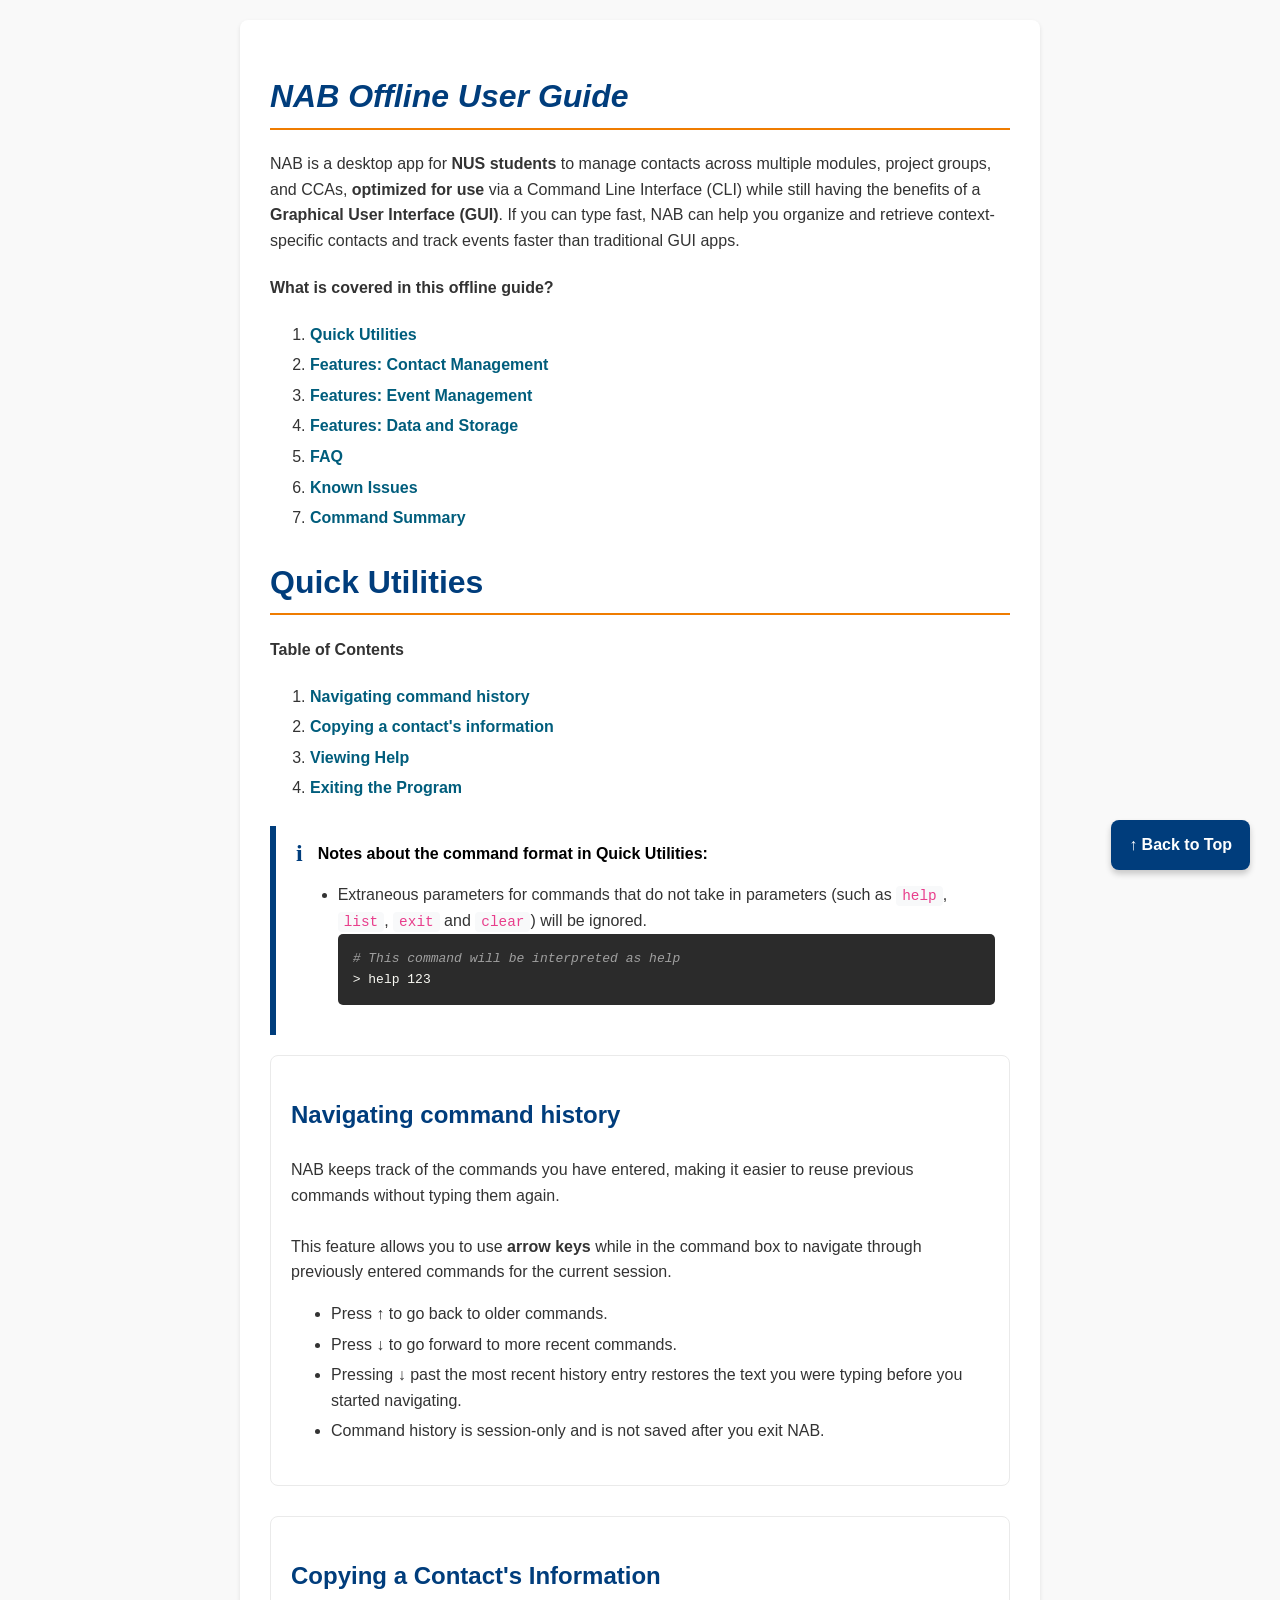
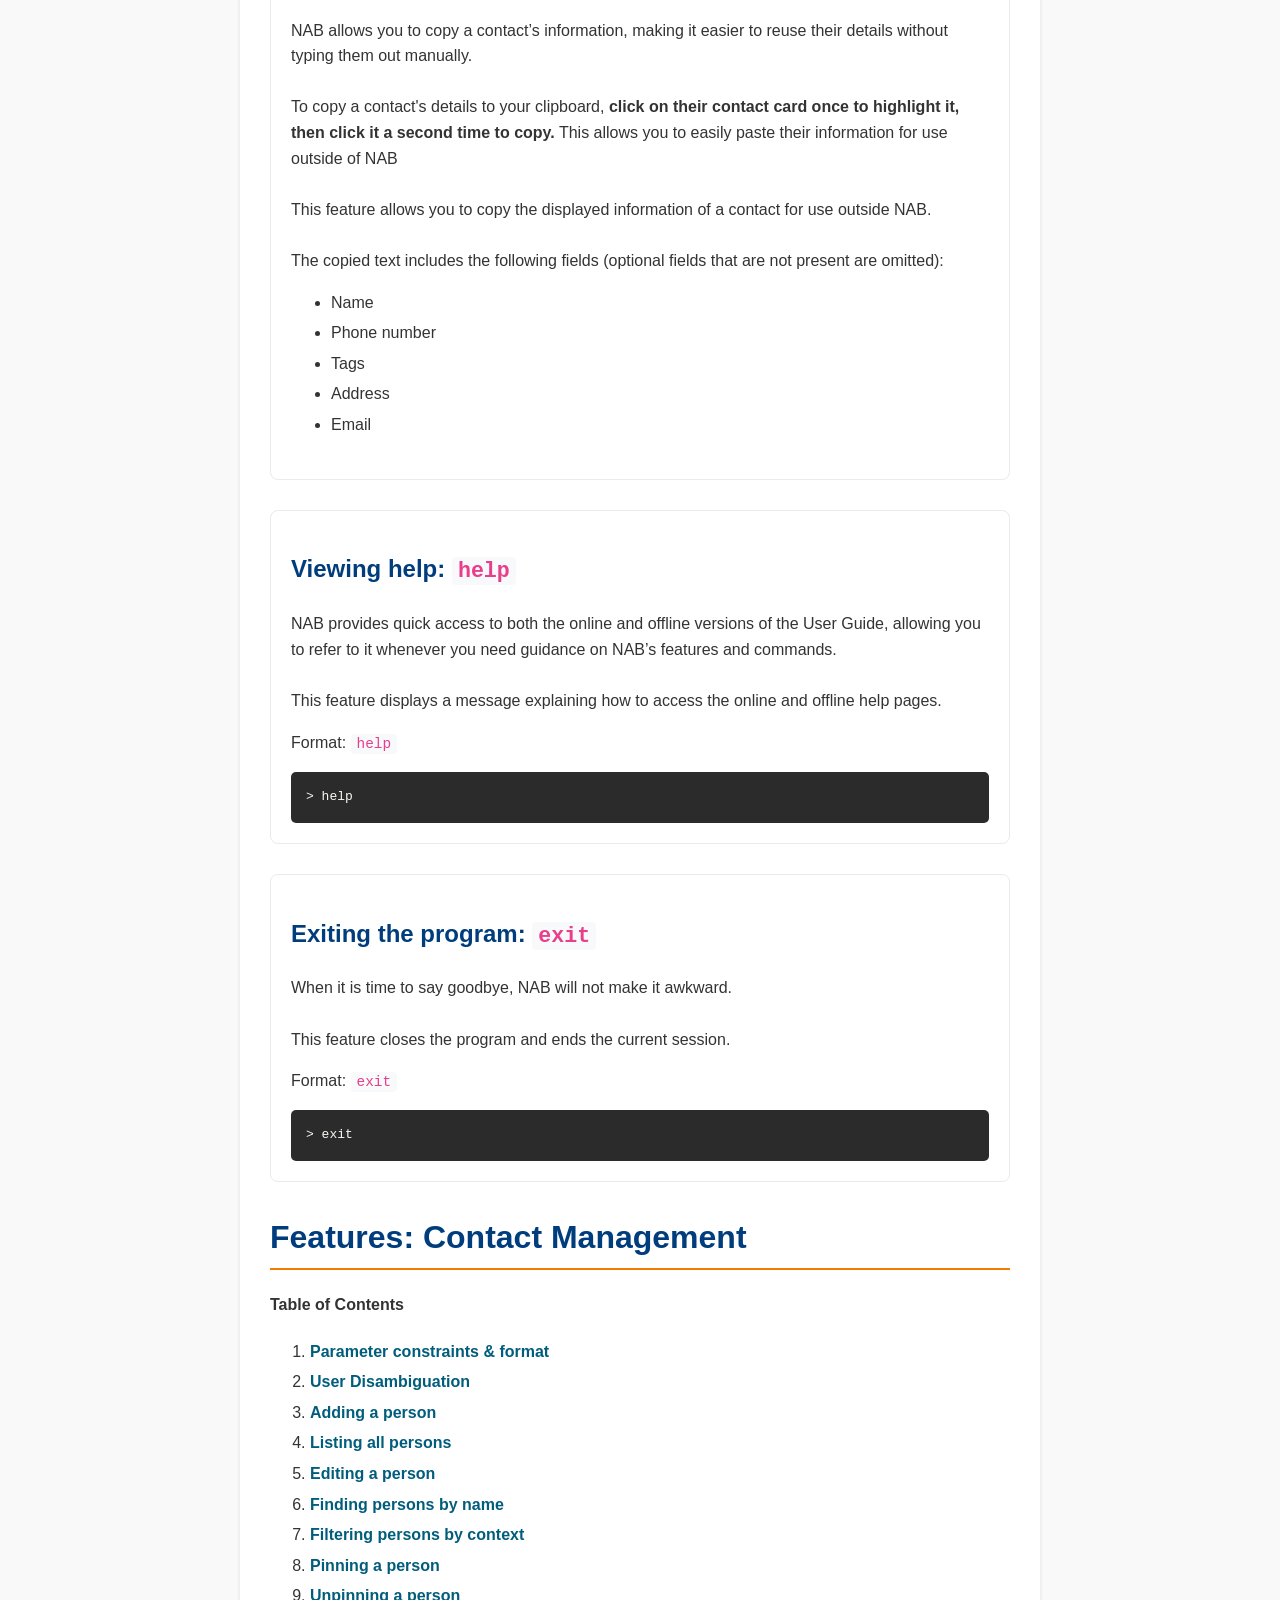
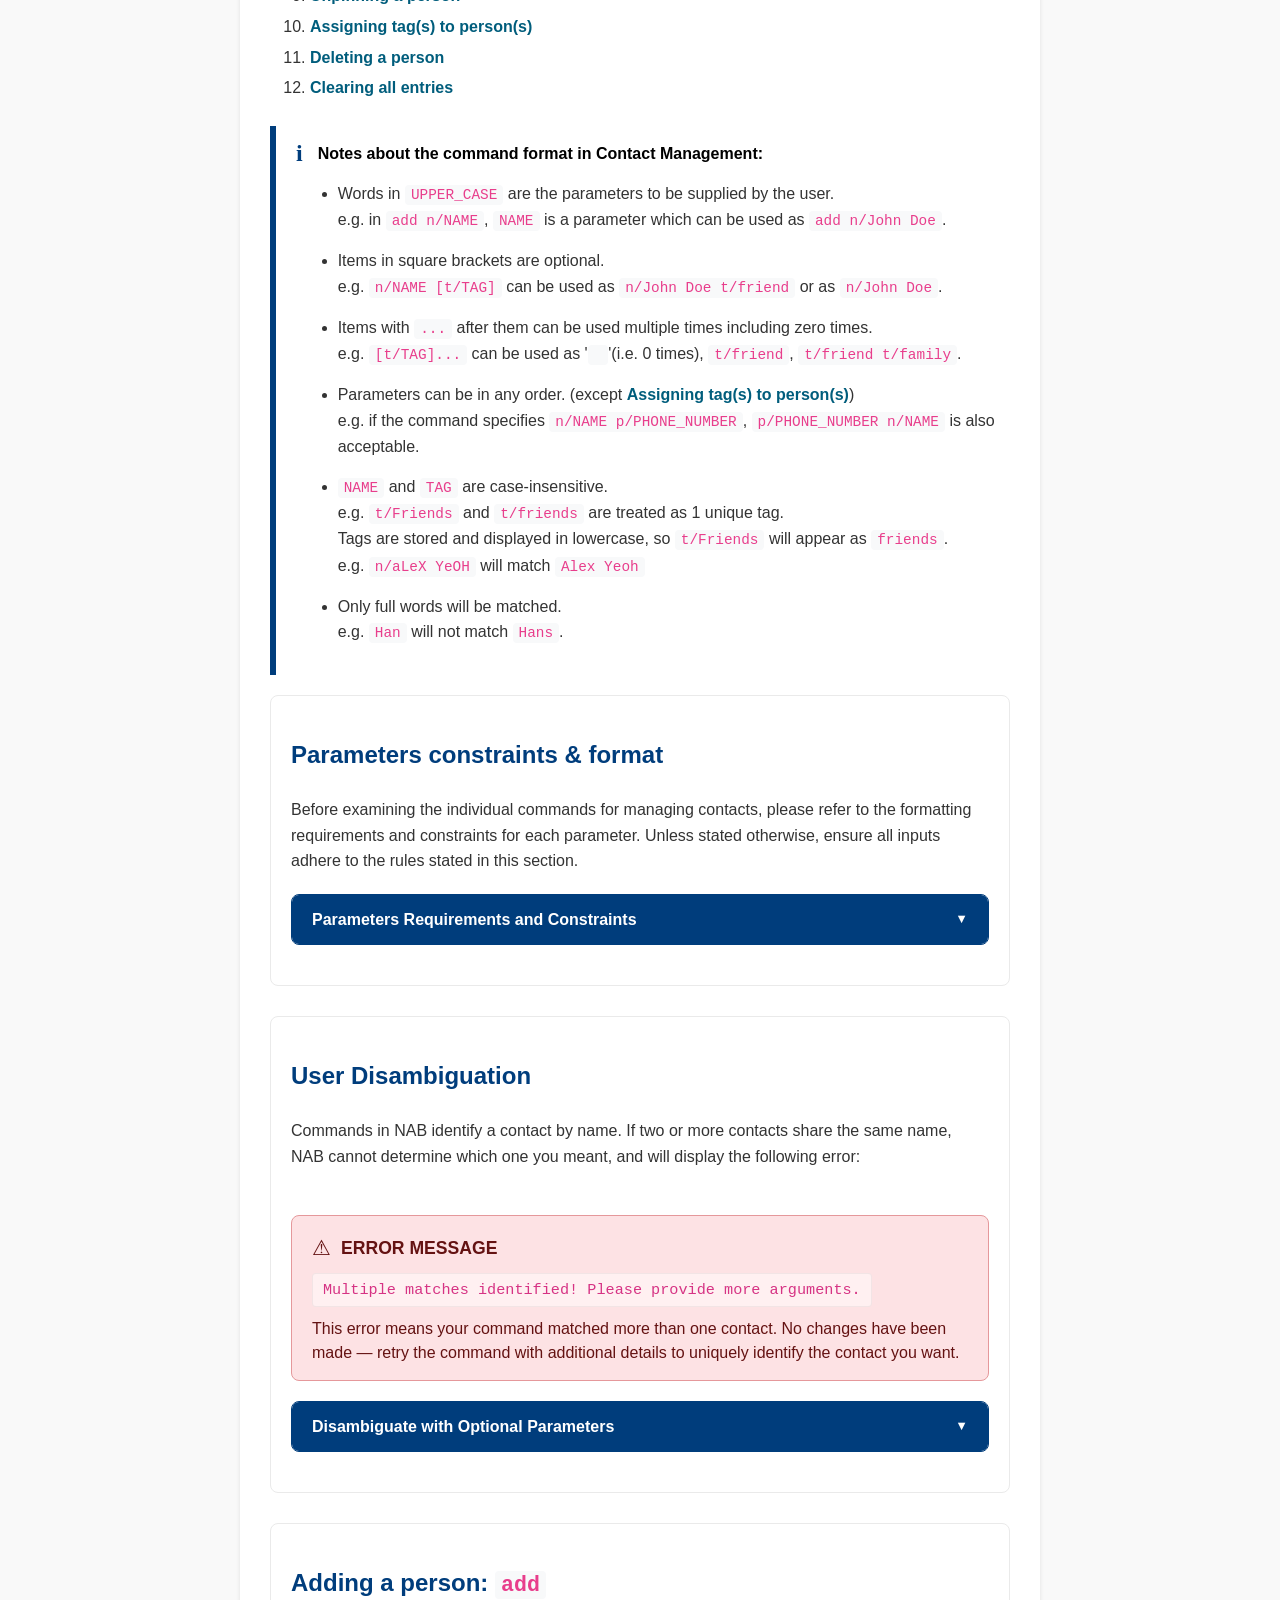
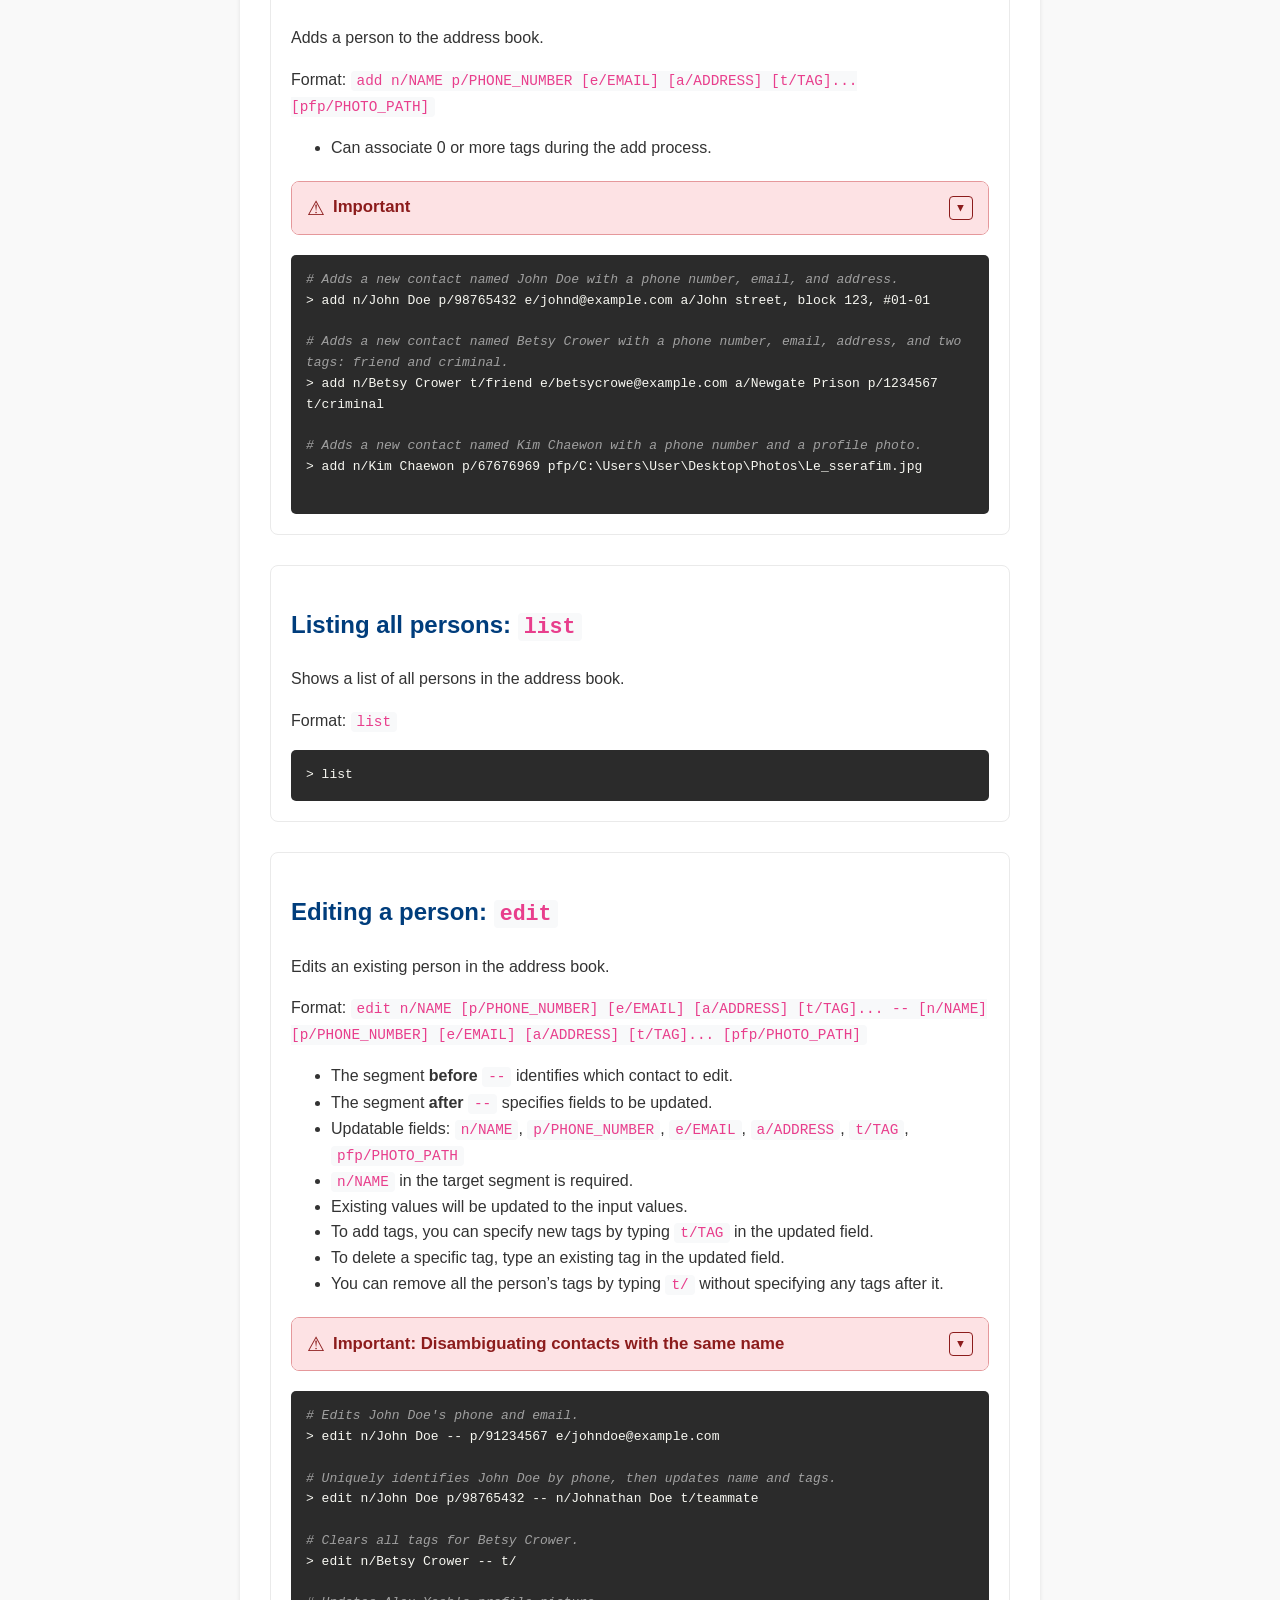
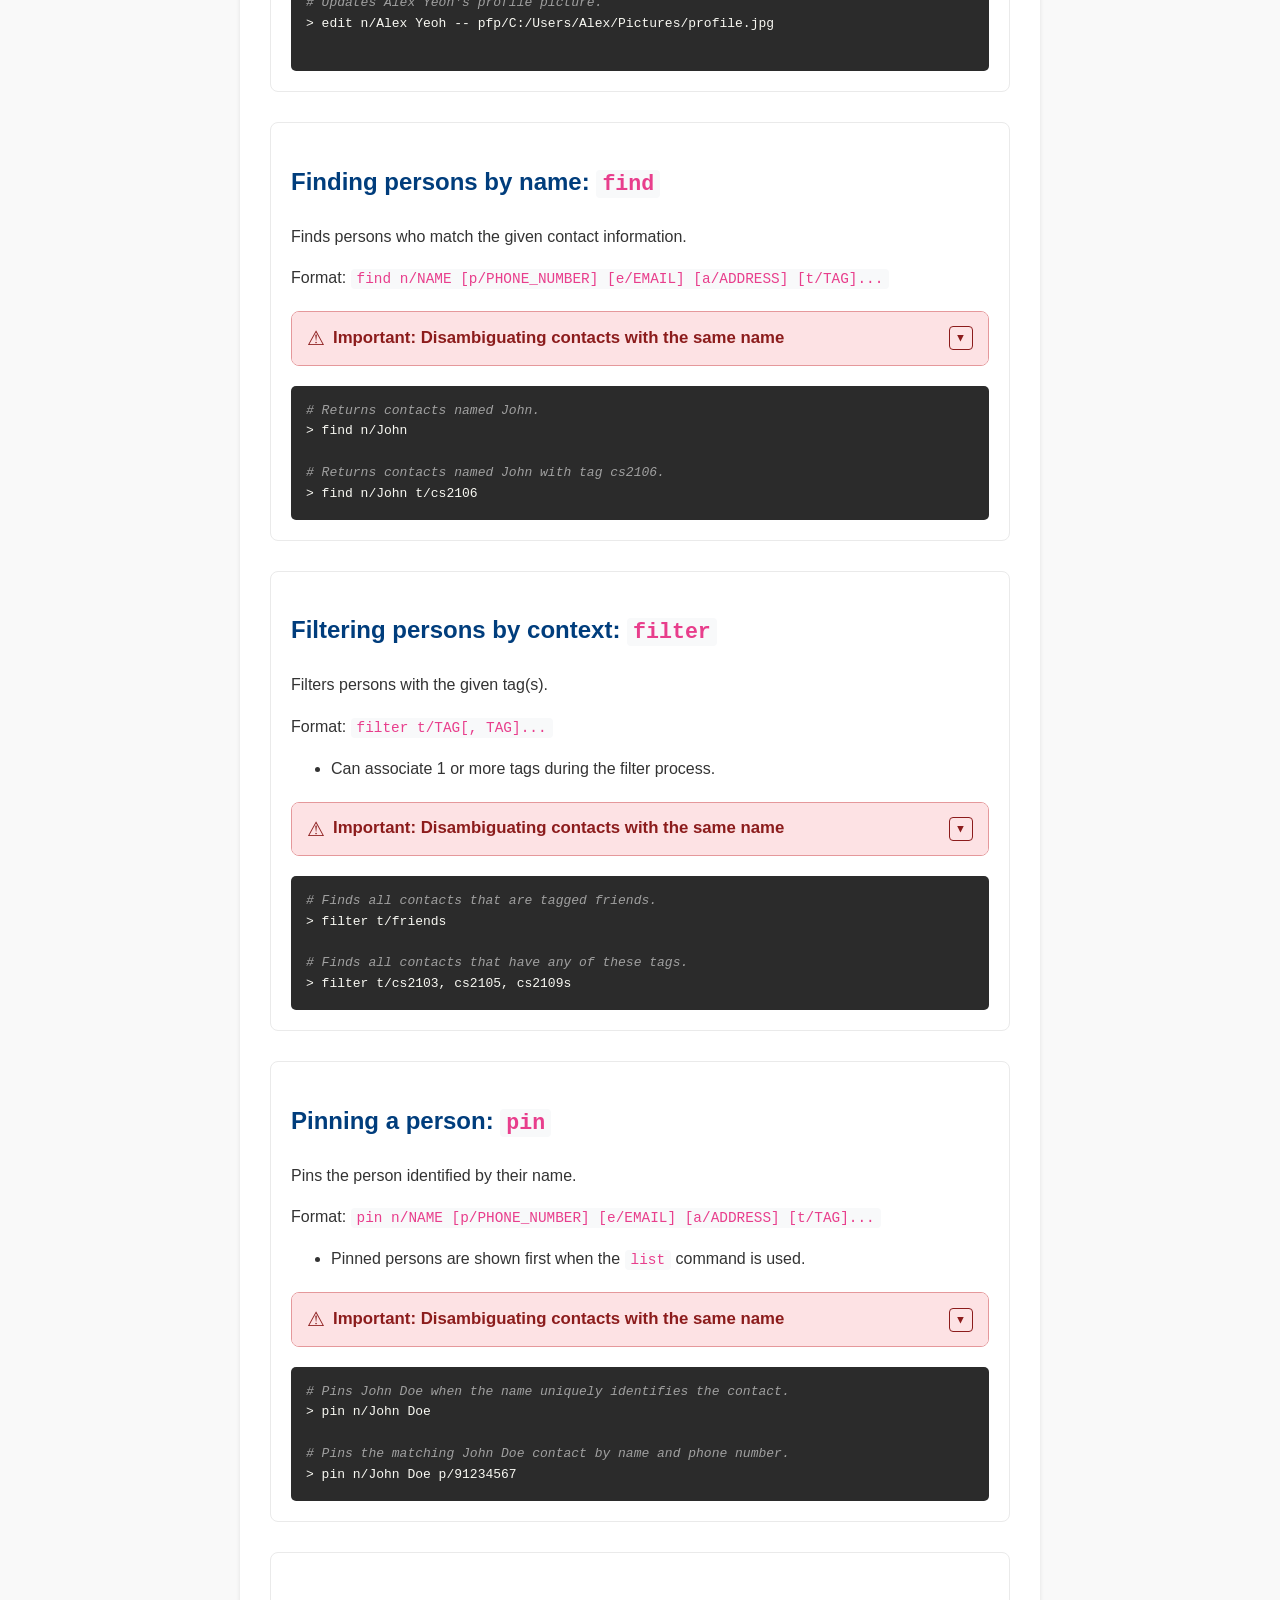
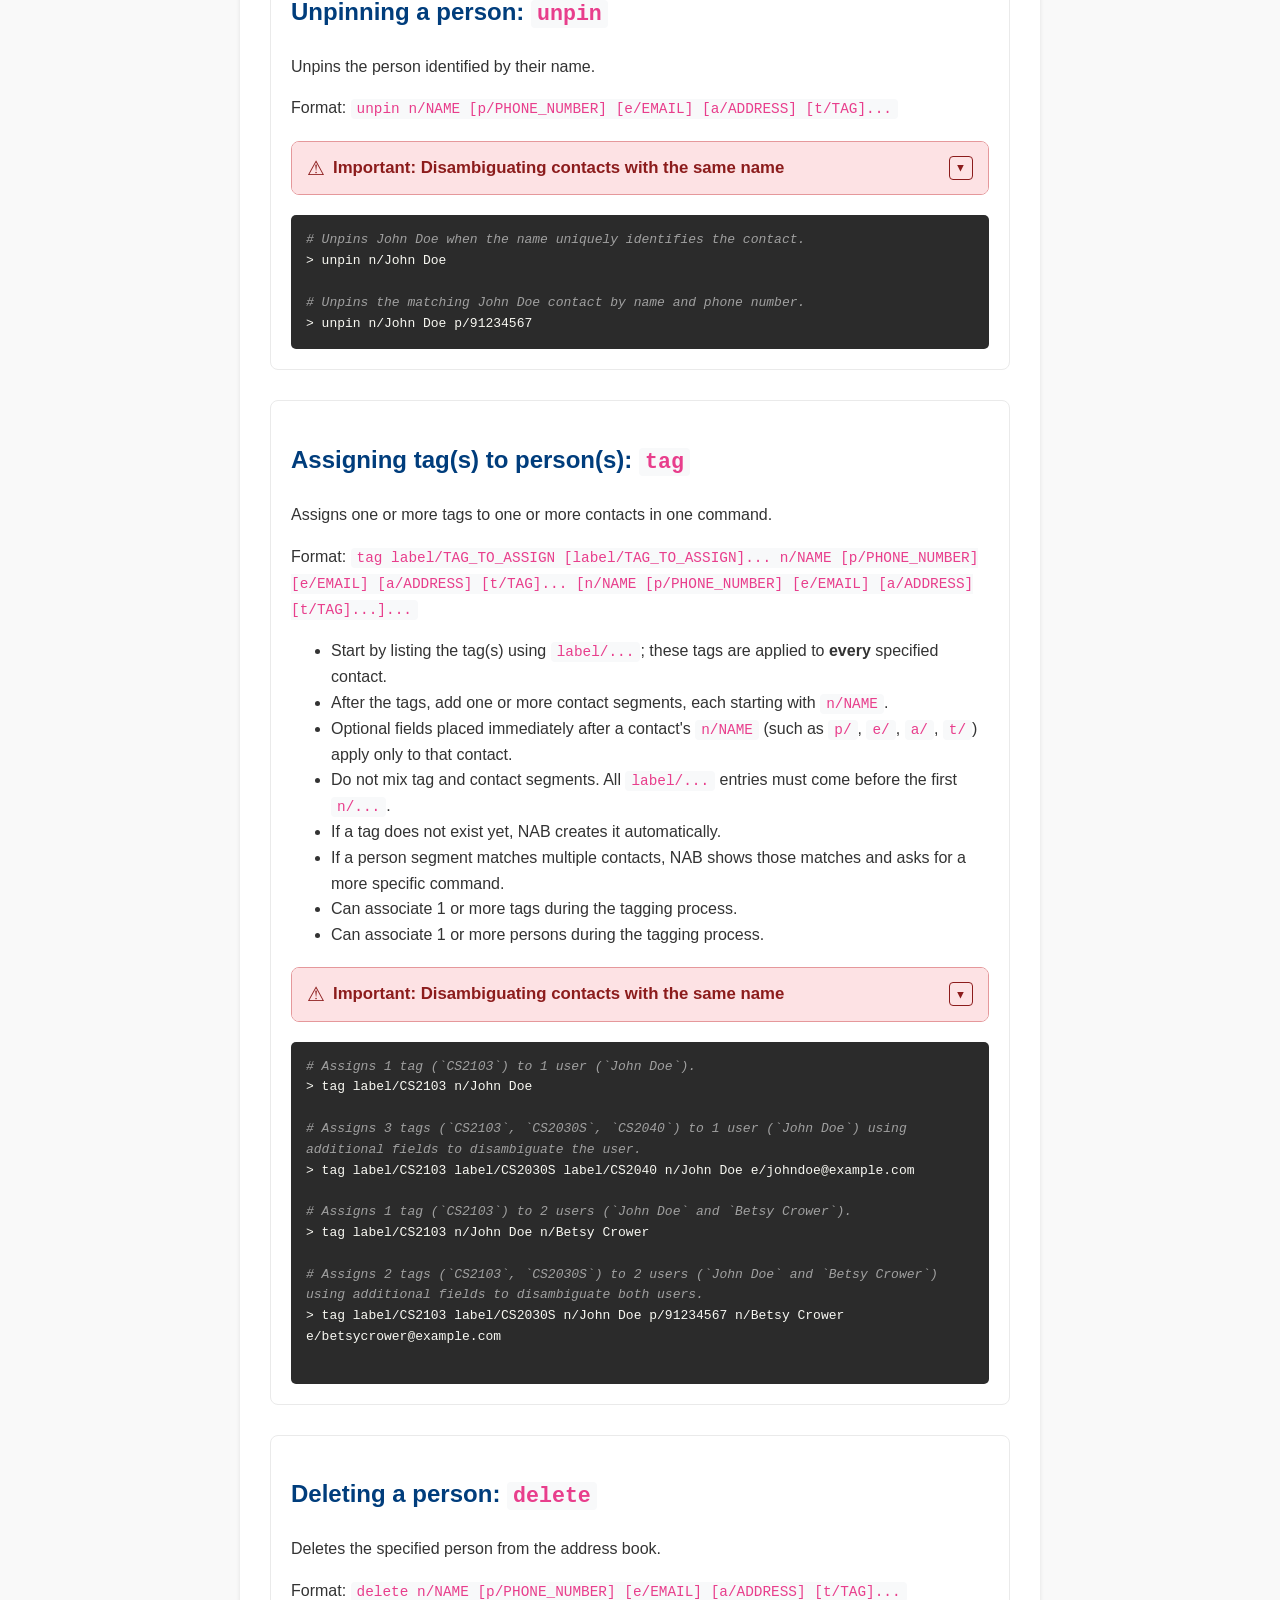
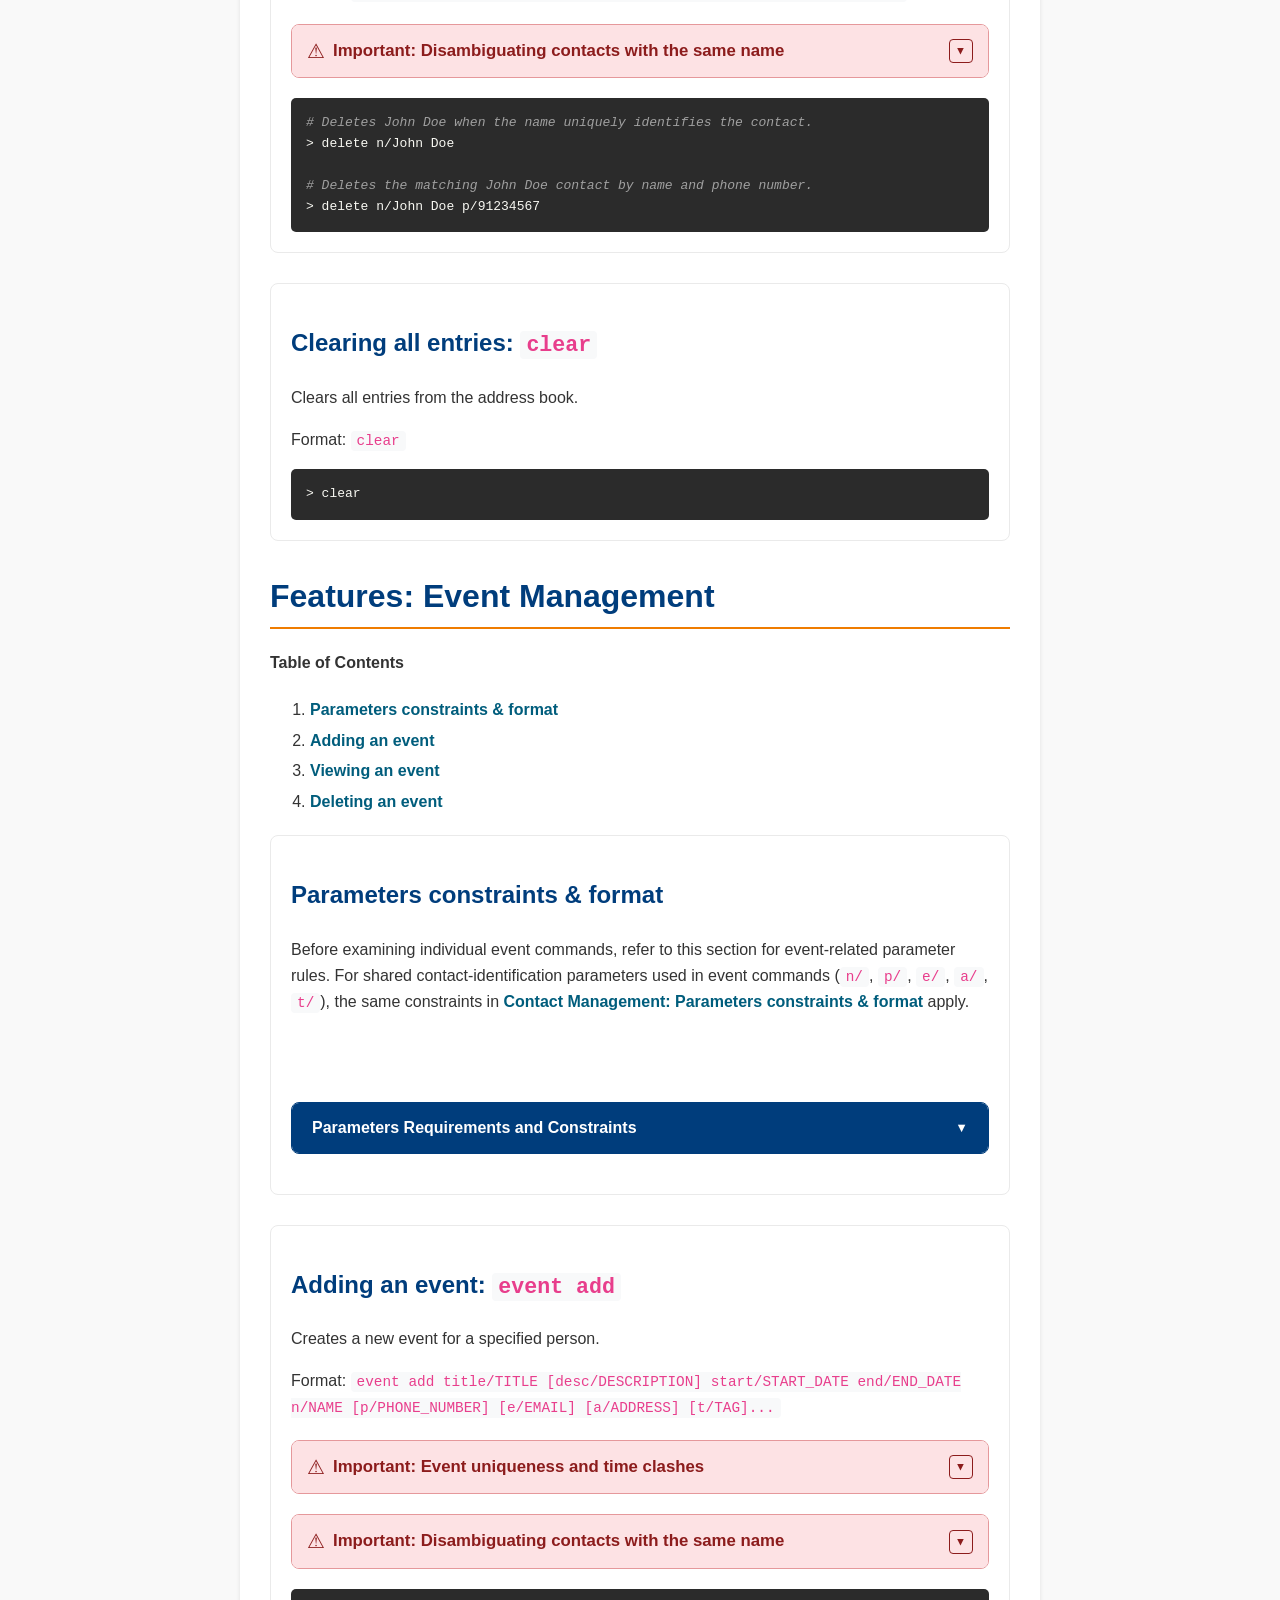
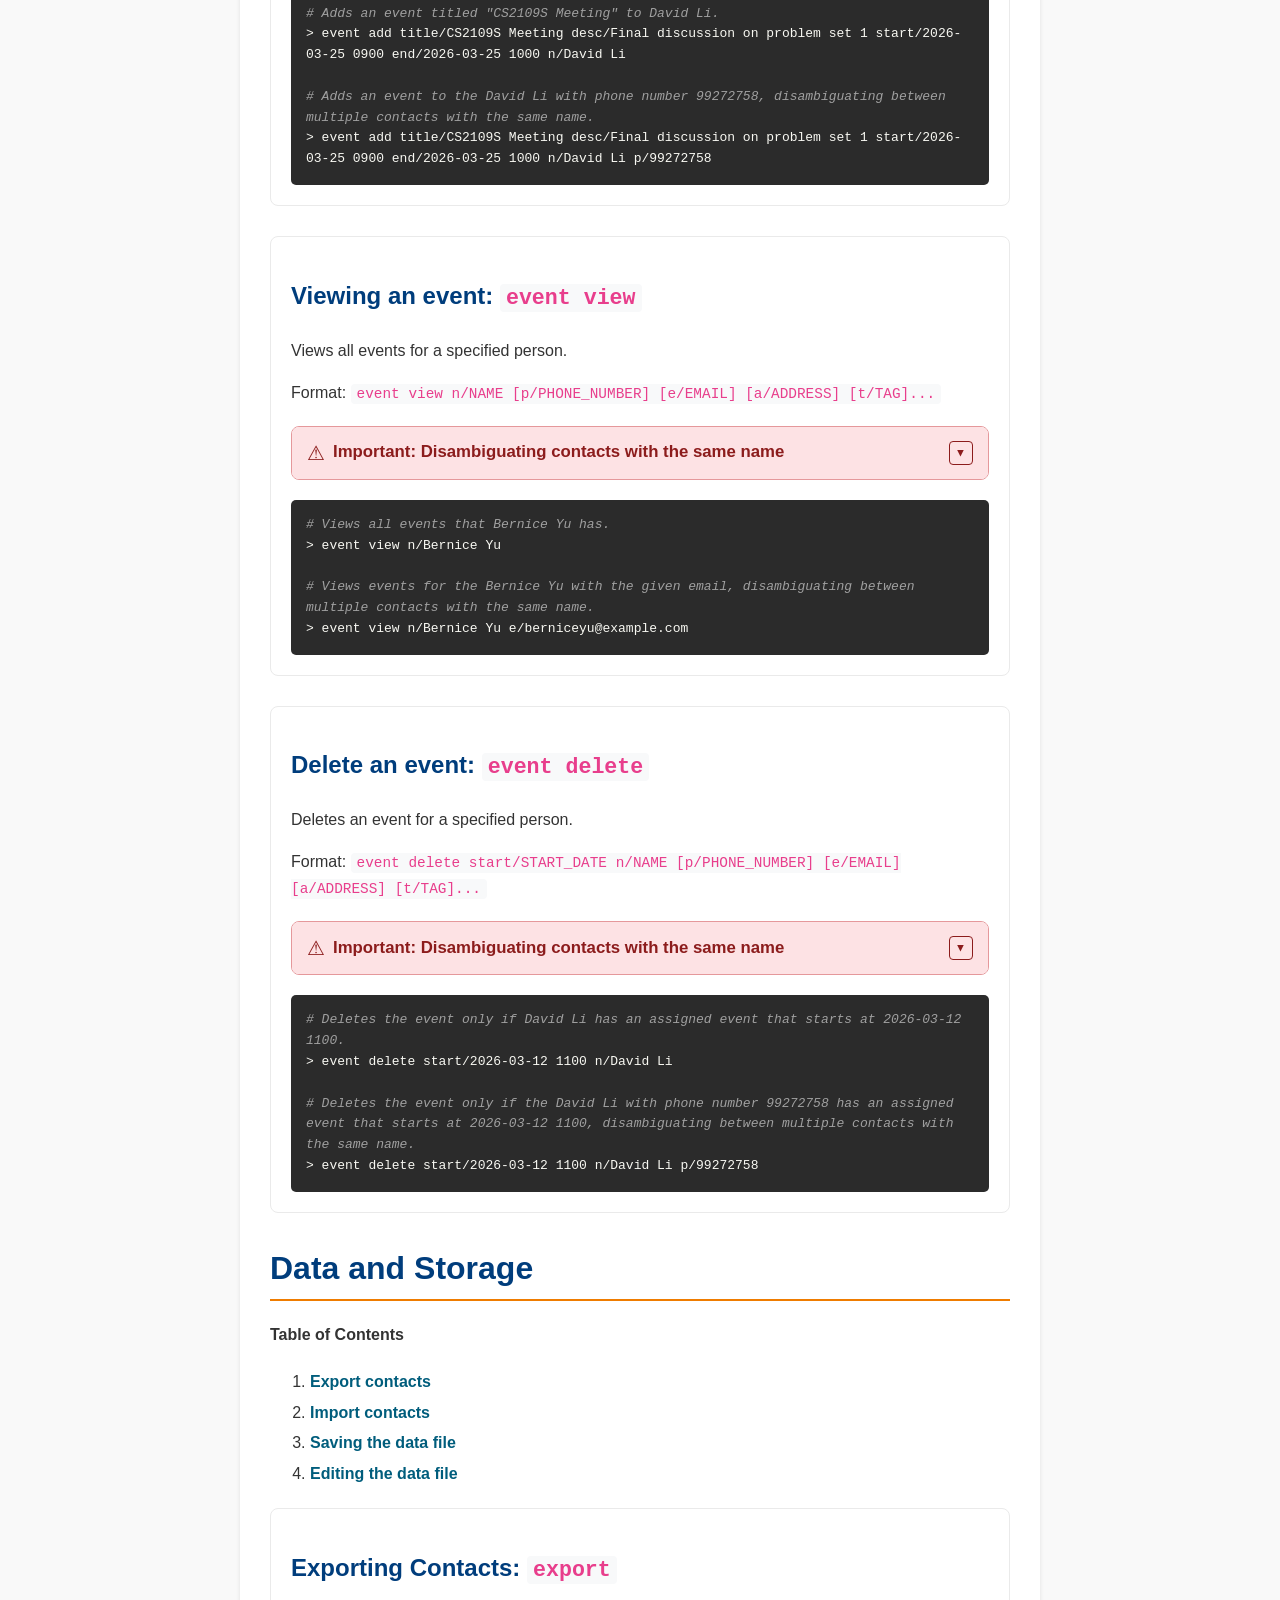
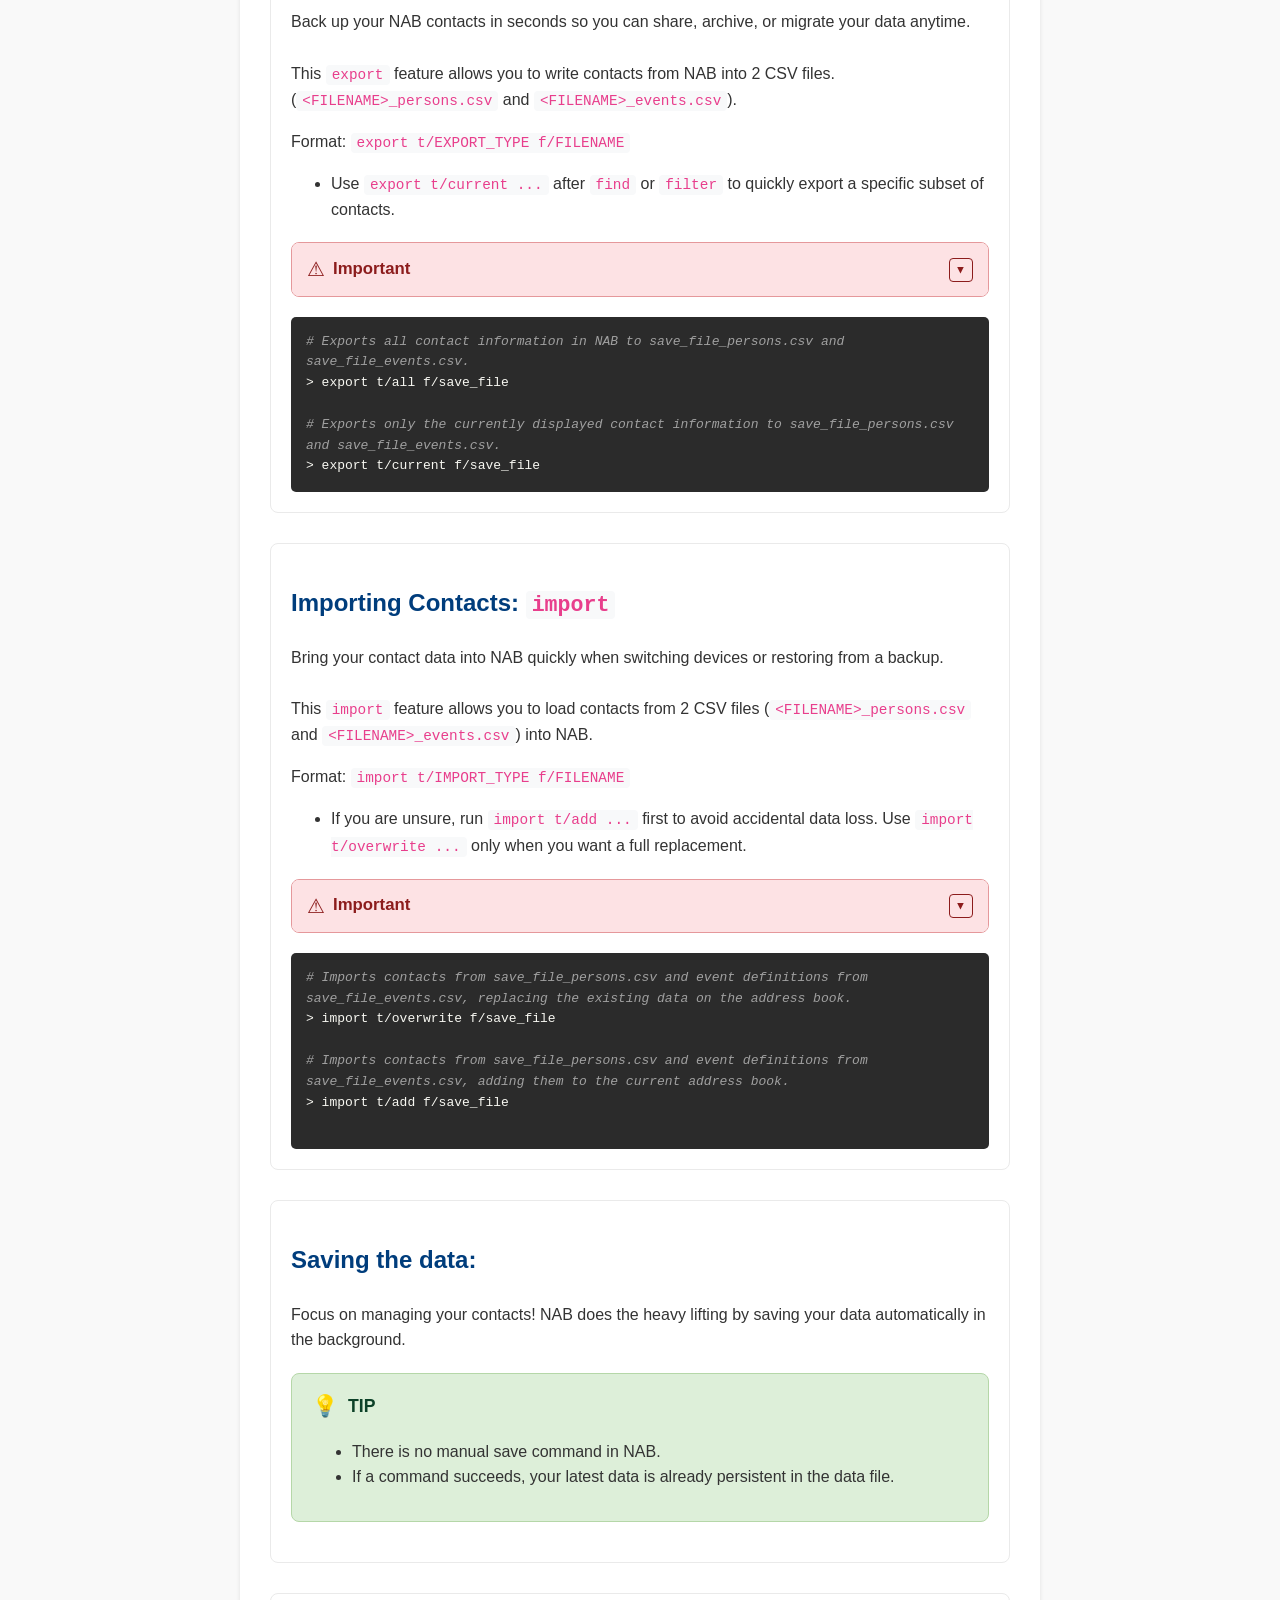
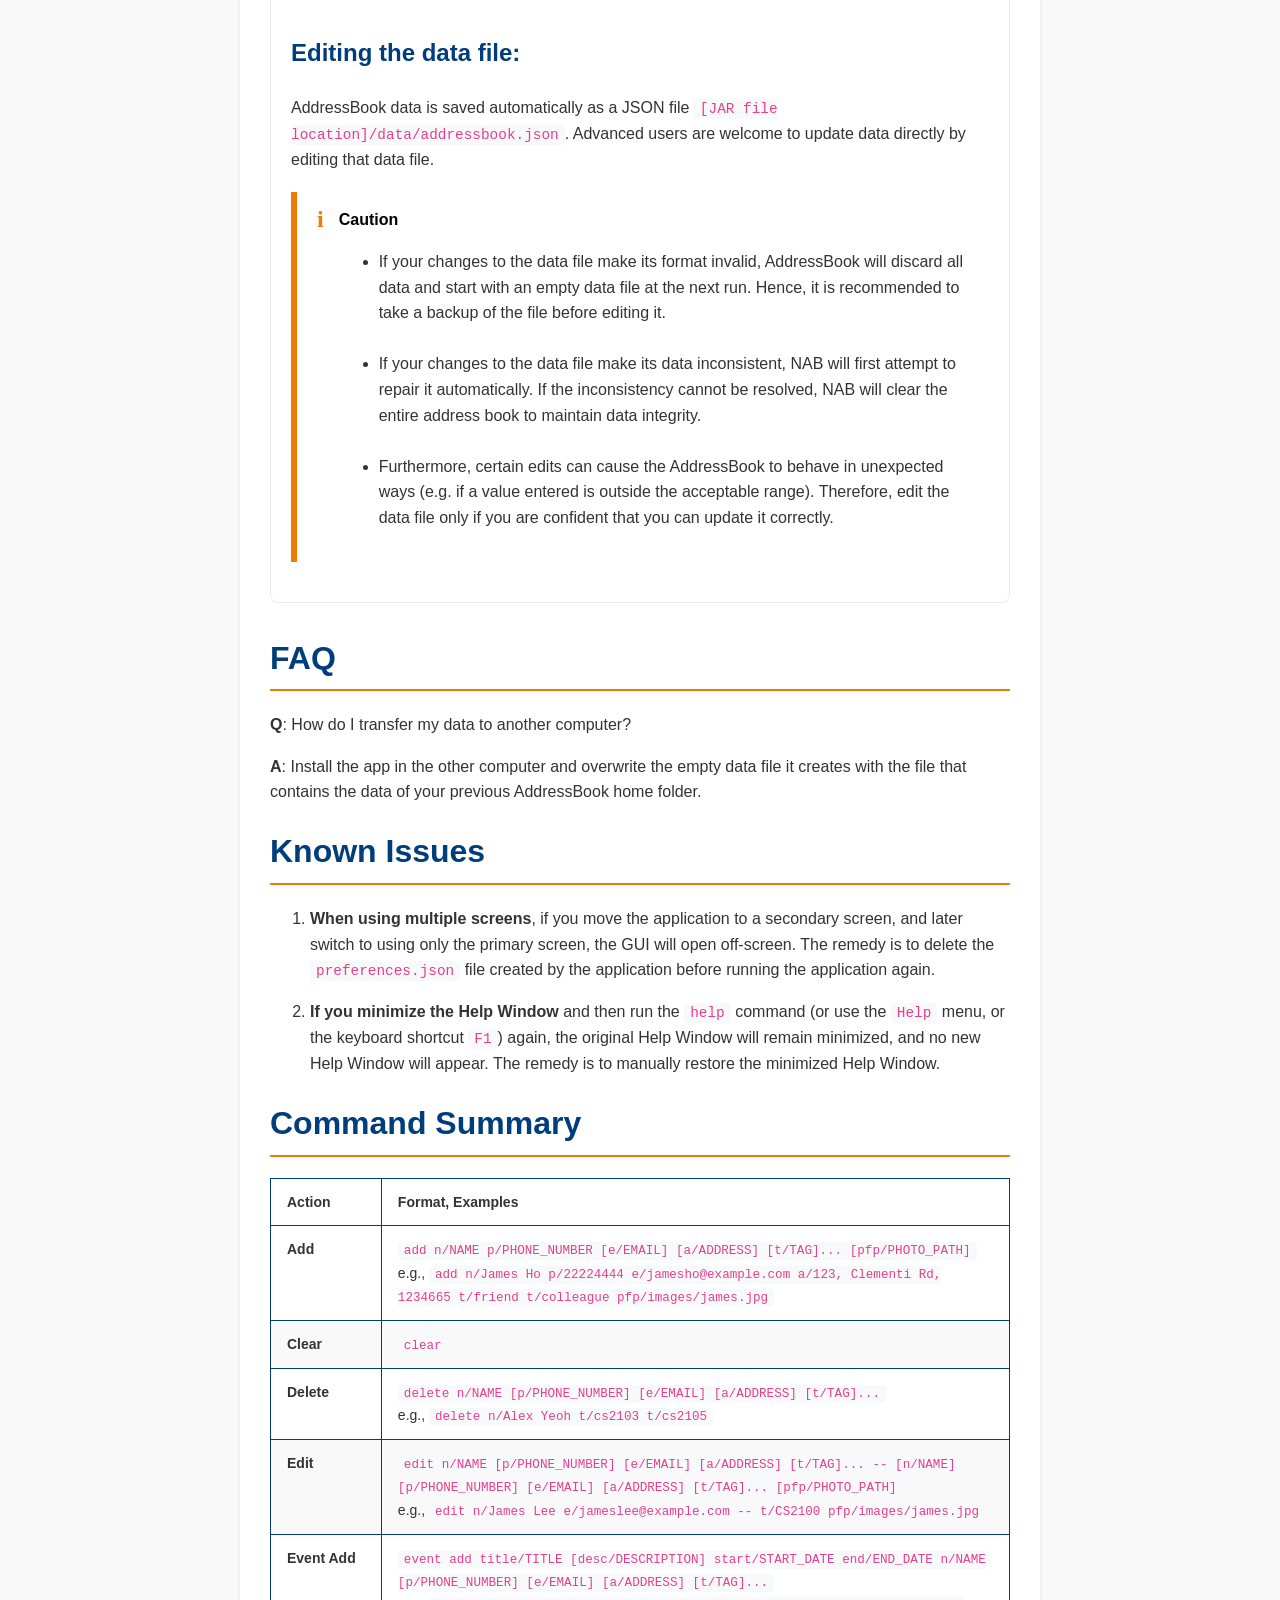
<file: src/main/resources/help/index.html>
<!DOCTYPE html>
<html lang="en">
<head>
    <title>NAB Offline User Guide</title>
    <meta charset="UTF-8">
    <meta name="viewport" content="width=device-width, initial-scale=1.0">
    <link rel="icon" type="image/x-icon" href="./nab_app_logo.ico">
    <link rel="stylesheet" href="index.css">
</head>
<body>
<div class="container" id="top-of-guide">
    <h1><b><i>NAB Offline User Guide</i></b></h1>
    <p>NAB is a desktop app for <b>NUS students</b> to manage contacts across multiple modules, project groups, and CCAs,
        <b>optimized for use</b> via a Command Line Interface (CLI) while still having the benefits of a <b>Graphical User Interface (GUI)</b>.
        If you can type fast, NAB can help you organize and retrieve context-specific contacts and track events faster than traditional GUI apps.
    </p>
    <h4>What is covered in this offline guide?</h4>
    <ol class="table-of-content">
        <li><a href="#quick-utilities">Quick Utilities</a></li>
        <li><a href="#feature-list-contact">Features: Contact Management</a></li>
        <li><a href="#feature-list-event">Features: Event Management</a></li>
        <li><a href="#data-and-storage">Features: Data and Storage</a></li>
        <li><a href="#FAQ">FAQ</a></li>
        <li><a href="#known-issue">Known Issues</a></li>
        <li><a href="#command-summary">Command Summary</a></li>
    </ol>

    <!-- Quick Utility Section -->
    <div>
        <h1 id="quick-utilities">Quick Utilities</h1>
        <h4>Table of Contents</h4>
        <ol class="table-of-content">
            <li><a href="#navigating-command-history">Navigating command history</a></li>
            <li><a href="#copying-contact-information">Copying a contact's information</a></li>
            <li><a href="#view-help">Viewing Help</a></li>
            <li><a href="#exit">Exiting the Program</a></li>
        </ol>
        <div class="info-callout">
            <div class="info-icon">i</div>
            <div class="info-content">
                <h4>Notes about the command format in Quick Utilities:</h4>
                <ul>
                    <li>Extraneous parameters for commands that do not take in parameters
                        (such as <code>help</code>, <code>list</code>, <code>exit</code> and <code>clear</code>)
                        will be ignored.
                        <div class="command-box">
                            <span class="code-comment"># This command will be interpreted as help<br></span>
                            > help 123
                        </div>
                    </li>
                </ul>
            </div>
        </div>

        <div class="feature-block">
            <h2 class="feature-header" id="navigating-command-history">Navigating command history </h2>
            <p>NAB keeps track of the commands you have entered, making it easier to reuse previous commands without typing them again.<br><br>
                This feature allows you to use <b>arrow keys</b> while in the command box to navigate through previously entered commands for the current session.</p>
            <ul class="table-of-content">
                <li>Press ↑ to go back to older commands.</li>
                <li>Press ↓ to go forward to more recent commands.</li>
                <li>Pressing ↓ past the most recent history entry restores the text you were typing before you started navigating.</li>
                <li>Command history is session-only and is not saved after you exit NAB.</li>
            </ul>
        </div>

        <div class="feature-block">
            <h2 class="feature-header" id="copying-contact-information">Copying a Contact's Information </h2>
            <p> NAB allows you to copy a contact’s information, making it easier to reuse their details without typing them out manually.<br><br>
                To copy a contact's details to your clipboard, <b>click on their contact card once to highlight it, then click it a second time to copy.</b>
                This allows you to easily paste their information for use outside of NAB<br><br>
                This feature allows you to copy the displayed information of a contact for use outside NAB.<br><br>
                The copied text includes the following fields (optional fields that are not present are omitted):</p>
            <ul class="table-of-content">
                <li>Name</li>
                <li>Phone number</li>
                <li>Tags</li>
                <li>Address</li>
                <li>Email</li>
            </ul>
        </div>


        <div class="feature-block">
            <h2 class="feature-header" id="view-help">Viewing help: <code>help</code></h2>
            <p>NAB provides quick access to both the online and offline versions of the User Guide,
                allowing you to refer to it whenever you need guidance on NAB’s features and commands. <br><br>

                This feature displays a message explaining how to access the online and offline help pages.</p>
            <p>Format: <code>help</code></p>
            <div class="command-box"> > help </div>
        </div>

        <div class="feature-block">
            <h2 class="feature-header" id="exit">Exiting the program: <code>exit</code></h2>
            <p>When it is time to say goodbye, NAB will not make it awkward. <br> <br>This feature closes the program and ends the current session.</p>
            <p>Format: <code>exit</code></p>
            <div class="command-box">
                > exit
            </div>
        </div>
    </div>

    <!-- Features: Contact Management -->
    <div>
        <h1 id="feature-list-contact">Features: Contact Management</h1>
        <h4>Table of Contents</h4>
        <ol class="table-of-content">
            <li><a href="#contact-parameter-constraint">Parameter constraints & format</a></li>
            <li><a href="#user-disambiguation">User Disambiguation</a></li>
            <li><a href="#adding-person">Adding a person</a></li>
            <li><a href="#listing-person">Listing all persons</a></li>
            <li><a href="#editing-person">Editing a person</a></li>
            <li><a href="#finding-person">Finding persons by name</a></li>
            <li><a href="#filtering-person">Filtering persons by context</a></li>
            <li><a href="#pinning-person">Pinning a person</a></li>
            <li><a href="#unpinning-person">Unpinning a person</a></li>
            <li><a href="#tagging-person">Assigning tag(s) to person(s)</a></li>
            <li><a href="#deleting-person">Deleting a person</a></li>
            <li><a href="#clear">Clearing all entries</a></li>
        </ol>
        <div class="info-callout">
            <div class="info-icon">i</div>
            <div class="info-content">
                <h4>Notes about the command format in Contact Management:</h4>
                <ul>
                    <li>Words in <code>UPPER_CASE</code> are the parameters to be supplied by the user.<br>
                        e.g. in <code>add n/NAME</code>, <code>NAME</code> is a parameter which can be used as <code>add n/John Doe</code>.
                    </li>

                    <li>Items in square brackets are optional.<br>
                        e.g. <code>n/NAME [t/TAG]</code> can be used as <code>n/John Doe t/friend</code> or as <code>n/John Doe</code>.
                    </li>

                    <li>Items with <code>...</code> after them can be used multiple times including zero times.<br>
                        e.g. <code>[t/TAG]...</code> can be used as '<code> </code>'(i.e. 0 times), <code>t/friend</code>, <code>t/friend t/family</code>.
                    </li>

                    <li>Parameters can be in any order. (except <a href="#tagging-person">Assigning tag(s) to person(s)</a>)<br>
                        e.g. if the command specifies <code>n/NAME p/PHONE_NUMBER</code>, <code>p/PHONE_NUMBER n/NAME</code> is also acceptable.
                    </li>

                    <li><code>NAME</code> and <code>TAG</code> are case-insensitive.
                        <br>e.g. <code>t/Friends</code> and <code>t/friends</code> are treated as 1 unique tag.
                        <br>Tags are stored and displayed in lowercase, so <code>t/Friends</code> will appear as <code>friends</code>.
                        <br>e.g. <code>n/aLeX YeOH</code> will match <code>Alex Yeoh</code>
                    </li>

                    <li>Only full words will be matched.
                        <br>e.g. <code>Han</code> will not match <code>Hans</code>.
                    </li>
                </ul>
            </div>
        </div>
        <div class="feature-block">
            <h2 class="feature-header" id="contact-parameter-constraint">Parameters constraints & format</h2>
            <p>Before examining the individual commands for managing contacts, please refer to the formatting requirements
                and constraints for each parameter. Unless stated otherwise, ensure all inputs adhere to the rules
                stated in this section.</p>
            <details class="parameter-requirements">
                <summary>Parameters Requirements and Constraints</summary>
                <div class="table-container">
                    <table class="command-table">
                        <thead>
                        <tr>
                            <th>Parameter</th>
                            <th>Format</th>
                            <th>Example</th>
                        </tr>
                        </thead>
                        <tbody>
                        <tr>
                            <td><code>n/NAME</code></td>
                            <td>
                                <ul>
                                    <li>May contain alphabetic characters, spaces, hyphens (<code>-</code>), and apostrophes (<code>'</code>).</li><br>
                                    <li>Cannot be blank or start with a space.</li><br>
                                    <li>Must not contain <code>/</code>.</li>
                                </ul>
                            </td>
                            <td><code>n/Dylan O'Brien</code></td>
                        </tr>
                        <tr>
                            <td><code>p/PHONE_NUMBER</code></td>
                            <td>
                                <ul>
                                    <li>Must contain strictly numbers.</li><br>
                                    <li>Must be between 7 and 15 digits long.</li>
                                </ul>
                            </td>
                            <td><code>p/98765432</code></td>
                        </tr>
                        <tr>
                            <td><code>e/EMAIL</code></td>
                            <td>
                                <ul>
                                    <li>Must be of the standard format: <code>local-part@domain</code>.</li><br>
                                    <li><b>Local-part</b>: Can only contain alphanumeric characters and the
                                        special characters <code>+</code>, <code>_</code>, <code>.</code>,
                                        and <code>-</code>. It cannot start or end with a special character.
                                    </li><br>
                                    <li><b>Domain</b>: Made up of domain labels separated by periods (.).
                                        <ul>
                                            <li>Must end with a domain label at least 2 characters long.</li>
                                            <li>Each label must start and end with alphanumeric characters.</li>
                                            <li>Labels can contain hyphens (<code>-</code>), but no other special characters.</li>
                                        </ul>
                                    </li>
                                </ul>
                            </td>
                            <td><code>e/johnd@example.com</code></td>
                        </tr>
                        <tr>
                            <td><code>a/ADDRESS</code></td>
                            <td>
                                <ul>
                                    <li>Can contain alphanumeric characters, spaces, and the following special
                                        characters: <code>#</code>, <code>_</code>, <code>,</code> (comma),
                                        <code>-</code> (hyphen), <code>.</code> (period), and <code>'</code> (apostrophe).
                                    </li><br>
                                    <li>Cannot be blank or consist only of spaces (must start with an alphanumeric or allowed special character).</li>
                                </ul>
                            </td>
                            <td><code>a/John street, block 123, #01-01</code></td>
                        </tr>
                        <tr>
                            <td><code>t/TAG</code></td>
                            <td>
                                <ul>
                                    <li>Can contain letters, digits, spaces, hyphens (<code>-</code>), and underscores (<code>_</code>).
                                    </li><br>
                                    <li>Must start with an alphanumeric character (a letter or digit).</li><br>
                                    <li>Must be between 1 and 30 characters long.</li><br>
                                    <li>Tags are stored and displayed in lowercase, even if uppercase letters are entered.</li>
                                </ul>
                            </td>
                            <td><code>t/friend</code></td>
                        </tr>
                        <tr>
                            <td><code>pfp/PHOTO_PATH</code></td>
                            <td>
                                <ul>
                                    <li>File path must end with a valid image extension:
                                        <code>.png</code>, <code>.jpg</code>, or <code>.jpeg</code> (case-insensitive).
                                    </li><br>
                                    <li>Can be absolute (e.g., <code>C:/Users/Alex/Pictures/me.jpg</code>)
                                        or relative to the app folder (e.g., <code>images/me.png</code>).
                                    </li><br>
                                    <li>
                                        The specified file must exist on your computer;
                                        NAB will copy it into the <code>data/images/</code> directory
                                    </li><br>
                                    <li>
                                        File path cannot be referencing any subfolder/files residing in NAB's
                                        <code>data/images/</code> folder.
                                    </li>
                                </ul>
                            </td>
                            <td><code>pfp/images/me.png</code></td>
                        </tr>
                        </tbody>
                    </table>
                </div>
            </details>
        </div>

        <div class="feature-block">
            <h2 class="feature-header" id="user-disambiguation">User Disambiguation</h2>
            <p>Commands in NAB identify a contact by name. If two or more contacts share the same name,
                NAB cannot determine which one you meant, and will display the following error:<br><br>
            </p>
            <div class="error-callout">
                <div class="error-header">
                    <span class="error-icon">⚠</span>
                    <strong>ERROR MESSAGE</strong>
                </div>
                <div class="error-content">
                    <code class="error-code-line">Multiple matches identified! Please provide more arguments.</code>
                    <p>This error means your command matched more than one contact. No changes have been made — retry the command with additional details to uniquely identify the contact you want.</p>
                </div>
            </div>
            <details class="parameter-requirements">
                <summary>Disambiguate with Optional Parameters</summary>
                <div class="table-container">
                    <p>Add one or more optional parameters <b>immediately after</b> <code>n/NAME</code> to narrow the match down to a single contact.</p>
                    <table class="command-table">
                        <thead>
                        <tr>
                            <th>Parameter</th>
                            <th>Prefix</th>
                            <th>Example</th>
                        </tr>
                        </thead>
                        <tbody>
                        <tr>
                            <td>Phone number</td>
                            <td><code>p/</code></td>
                            <td><code>p/91234567</code></td>
                        </tr>
                        <tr>
                            <td>Email address</td>
                            <td><code>e/</code></td>
                            <td><code>e/Irene@example.com</code></td>
                        </tr>
                        <tr>
                            <td>Home address</td>
                            <td><code>a/</code></td>
                            <td><code>a/Clementi Ave 6</code></td>
                        </tr>
                        <tr>
                            <td>Tag</td>
                            <td><code>t/</code></td>
                            <td><code>	t/CS2103</code></td>
                        </tr>
                        </tbody>
                    </table>
                    <p>Supply as many parameters as needed — NAB will only proceed once exactly one contact matches all the criteria you provide.</p>
                    <div class="tip-callout">
                        <div class="tip-header">
                            <span class="tip-icon">💡</span>
                            <strong>TIP</strong>
                        </div>
                        <div class="tip-content">
                            <p>Use <code>find n/NAME</code> first to see all contacts that share a name. Their details will help you decide which parameter to add for disambiguation.</p>
                        </div>
                    </div>
                </div>
            </details>
        </div>

        <div class="feature-block">
            <h2 class="feature-header" id="adding-person">Adding a person: <code>add</code></h2>
            <p>Adds a person to the address book.</p>
            <p>Format: <code>add n/NAME p/PHONE_NUMBER [e/EMAIL] [a/ADDRESS] [t/TAG]... [pfp/PHOTO_PATH]</code></p>
            <ul>
                <li>Can associate 0 or more tags during the add process.</li>
            </ul>
            <details class="important-callout">
                <summary class="important-header">
                    <div class="header-left">
                        <span class="important-icon">⚠</span>
                        <strong>Important</strong>
                    </div>
                    <div class="header-controls">
                        <span class="control-btn toggle-arrow"></span>
                    </div>
                </summary>

                <div class="important-wrapper">
                    <div class="important-content">
                        <ul>
                            <li><code>add</code> command with <code>pfp/</code> succeeds only if the image file exists, is readable, and is a supported image format.</li>
                            <li>Contact cannot be added if the added phone number is already registered in the address book.</li>
                            <li>Refer to the <a href="#user-disambiguation">user disambiguation</a> section if you encounter the error: <code>Multiple matches identified!</code></li>
                        </ul>
                    </div>
                </div>
            </details>
            <div class="command-box">
                <span class="code-comment"># Adds a new contact named John Doe with a phone number, email, and address.<br></span>
                > add n/John Doe p/98765432 e/johnd@example.com a/John street, block 123, #01-01<br><br>
                <span class="code-comment"># Adds a new contact named Betsy Crower with a phone number, email, address, and two tags: friend and criminal.<br></span>
                > add n/Betsy Crower t/friend e/betsycrowe@example.com a/Newgate Prison p/1234567 t/criminal<br><br>
                <span class="code-comment"># Adds a new contact named Kim Chaewon with a phone number and a profile photo.<br></span>
                > add n/Kim Chaewon p/67676969 pfp/C:\Users\User\Desktop\Photos\Le_sserafim.jpg<br><br>
            </div>
        </div>

        <div class="feature-block">
            <h2 class="feature-header" id="listing-person">Listing all persons: <code>list</code></h2>
            <p>Shows a list of all persons in the address book.</p>
            <p>Format: <code>list</code></p>
            <div class="command-box">
                > list
            </div>
        </div>

        <div class="feature-block">
            <h2 class="feature-header" id="editing-person">Editing a person: <code>edit</code></h2>
            <p>Edits an existing person in the address book.</p>
            <p>Format: <code>edit n/NAME [p/PHONE_NUMBER] [e/EMAIL] [a/ADDRESS] [t/TAG]... -- [n/NAME] [p/PHONE_NUMBER]
                [e/EMAIL] [a/ADDRESS] [t/TAG]... [pfp/PHOTO_PATH]</code></p>
            <ul>
                <li>The segment <b>before</b> <code>--</code> identifies which contact to edit.</li>
                <li>The segment <b>after</b> <code>--</code> specifies fields to be updated.</li>
                <li>Updatable fields: <code>n/NAME</code>, <code>p/PHONE_NUMBER</code>, <code>e/EMAIL</code>,
                    <code>a/ADDRESS</code>, <code>t/TAG</code>, <code>pfp/PHOTO_PATH</code></li>
                <li><code>n/NAME</code> in the target segment is required.</li>
                <li>Existing values will be updated to the input values.</li>
                <li>To add tags, you can specify new tags by typing <code>t/TAG</code> in the updated field.</li>
                <li>To delete a specific tag, type an existing tag in the updated field.</li>
                <li>You can remove all the person’s tags by typing <code>t/</code> without specifying any tags after it.</li>
            </ul>
            <details class="important-callout">
                <summary class="important-header">
                    <div class="header-left">
                        <span class="important-icon">⚠</span>
                        <strong>Important: Disambiguating contacts with the same name</strong>
                    </div>
                    <div class="header-controls">
                        <span class="control-btn toggle-arrow"></span>
                    </div>
                </summary>

                <div class="important-wrapper">
                    <div class="important-content">
                        <ul>
                            <li>
                                If you encounter the error <code>Multiple matches identified! Please provide more arguments.</code>,
                                add optional parameters immediately after n/NAME to narrow down the match — Phone number, Email, Address, or Tag.
                            </li>
                            <li>
                                See <a href="#user-disambiguation">user disambiguation</a> for details.
                            </li>
                        </ul>
                    </div>
                </div>
            </details>
            <div class="command-box">
                <span class="code-comment"># Edits John Doe's phone and email.<br></span>
                > edit n/John Doe -- p/91234567 e/johndoe@example.com<br><br>
                <span class="code-comment"># Uniquely identifies John Doe by phone, then updates name and tags.<br></span>
                > edit n/John Doe p/98765432 -- n/Johnathan Doe t/teammate<br><br>
                <span class="code-comment"># Clears all tags for Betsy Crower.<br></span>
                > edit n/Betsy Crower -- t/<br><br>
                <span class="code-comment"># Updates Alex Yeoh's profile picture.<br></span>
                > edit n/Alex Yeoh -- pfp/C:/Users/Alex/Pictures/profile.jpg<br><br>
            </div>
        </div>

        <div class="feature-block">
            <h2 class="feature-header" id="finding-person">Finding persons by name: <code>find</code></h2>
            <p>Finds persons who match the given contact information.</p>
            <p>Format: <code>find n/NAME [p/PHONE_NUMBER] [e/EMAIL] [a/ADDRESS] [t/TAG]...</code></p>
            <details class="important-callout">
                <summary class="important-header">
                    <div class="header-left">
                        <span class="important-icon">⚠</span>
                        <strong>Important: Disambiguating contacts with the same name</strong>
                    </div>
                    <div class="header-controls">
                        <span class="control-btn toggle-arrow"></span>
                    </div>
                </summary>

                <div class="important-wrapper">
                    <div class="important-content">
                        <ul>
                            <li>
                                If you encounter the error <code>Multiple matches identified! Please provide more arguments.</code>,
                                add optional parameters immediately after n/NAME to narrow down the match — Phone number, Email, Address, or Tag.
                            </li>
                            <li>
                                See <a href="#user-disambiguation">user disambiguation</a> for details.
                            </li>
                        </ul>
                    </div>
                </div>
            </details>
            <div class="command-box">
                <span class="code-comment"># Returns contacts named John.<br></span>
                > find n/John<br><br>
                <span class="code-comment"># Returns contacts named John with tag cs2106.<br></span>
                > find n/John t/cs2106
            </div>
        </div>

        <div class="feature-block">
            <h2 class="feature-header" id="filtering-person">Filtering persons by context: <code>filter</code></h2>
            <p>Filters persons with the given tag(s).</p>
            <p>Format: <code>filter t/TAG[, TAG]...</code></p>
            <ul>
                <li>Can associate 1 or more tags during the filter process.</li>
            </ul>
            <details class="important-callout">
                <summary class="important-header">
                    <div class="header-left">
                        <span class="important-icon">⚠</span>
                        <strong>Important: Disambiguating contacts with the same name</strong>
                    </div>
                    <div class="header-controls">
                        <span class="control-btn toggle-arrow"></span>
                    </div>
                </summary>

                <div class="important-wrapper">
                    <div class="important-content">
                        <ul>
                            <li>
                                If you encounter the error <code>Multiple matches identified! Please provide more arguments.</code>,
                                add optional parameters immediately after n/NAME to narrow down the match — Phone number, Email, Address, or Tag.
                            </li>
                            <li>
                                See <a href="#user-disambiguation">user disambiguation</a> for details.
                            </li>
                        </ul>
                    </div>
                </div>
            </details>
            <div class="command-box">
                <span class="code-comment"># Finds all contacts that are tagged friends.<br></span>
                > filter t/friends<br><br>
                <span class="code-comment"># Finds all contacts that have any of these tags.<br></span>
                > filter t/cs2103, cs2105, cs2109s
            </div>
        </div>

        <div class="feature-block">
            <h2 class="feature-header" id="pinning-person">Pinning a person: <code>pin</code></h2>
            <p>Pins the person identified by their name.</p>
            <p>Format: <code>pin n/NAME [p/PHONE_NUMBER] [e/EMAIL] [a/ADDRESS] [t/TAG]...</code></p>
            <ul>
                <li>Pinned persons are shown first when the <code>list</code> command is used.</li>
            </ul>
            <details class="important-callout">
                <summary class="important-header">
                    <div class="header-left">
                        <span class="important-icon">⚠</span>
                        <strong>Important: Disambiguating contacts with the same name</strong>
                    </div>
                    <div class="header-controls">
                        <span class="control-btn toggle-arrow"></span>
                    </div>
                </summary>

                <div class="important-wrapper">
                    <div class="important-content">
                        <ul>
                            <li>
                                If you encounter the error <code>Multiple matches identified! Please provide more arguments.</code>,
                                add optional parameters immediately after n/NAME to narrow down the match — Phone number, Email, Address, or Tag.
                            </li>
                            <li>
                                See <a href="#user-disambiguation">user disambiguation</a> for details.
                            </li>
                        </ul>
                    </div>
                </div>
            </details>
            <div class="command-box">
                <span class="code-comment"># Pins John Doe when the name uniquely identifies the contact.<br></span>
                > pin n/John Doe<br><br>
                <span class="code-comment"># Pins the matching John Doe contact by name and phone number.<br></span>
                > pin n/John Doe p/91234567
            </div>
        </div>

        <div class="feature-block">
            <h2 class="feature-header" id="unpinning-person">Unpinning a person: <code>unpin</code></h2>
            <p>Unpins the person identified by their name.</p>
            <p>Format: <code>unpin n/NAME [p/PHONE_NUMBER] [e/EMAIL] [a/ADDRESS] [t/TAG]...</code></p>
            <details class="important-callout">
                <summary class="important-header">
                    <div class="header-left">
                        <span class="important-icon">⚠</span>
                        <strong>Important: Disambiguating contacts with the same name</strong>
                    </div>
                    <div class="header-controls">
                        <span class="control-btn toggle-arrow"></span>
                    </div>
                </summary>

                <div class="important-wrapper">
                    <div class="important-content">
                        <ul>
                            <li>
                                If you encounter the error <code>Multiple matches identified! Please provide more arguments.</code>,
                                add optional parameters immediately after n/NAME to narrow down the match — Phone number, Email, Address, or Tag.
                            </li>
                            <li>
                                See <a href="#user-disambiguation">user disambiguation</a> for details.
                            </li>
                        </ul>
                    </div>
                </div>
            </details>
            <div class="command-box">
                <span class="code-comment"># Unpins John Doe when the name uniquely identifies the contact.<br></span>
                > unpin n/John Doe<br><br>
                <span class="code-comment"># Unpins the matching John Doe contact by name and phone number.<br></span>
                > unpin n/John Doe p/91234567
            </div>
        </div>

        <div class="feature-block">
            <h2 class="feature-header" id="tagging-person">Assigning tag(s) to person(s): <code>tag</code></h2>
            <p>Assigns one or more tags to one or more contacts in one command.</p>
            <p>Format: <code>tag label/TAG_TO_ASSIGN [label/TAG_TO_ASSIGN]... n/NAME [p/PHONE_NUMBER] [e/EMAIL] [a/ADDRESS] [t/TAG]... [n/NAME [p/PHONE_NUMBER] [e/EMAIL] [a/ADDRESS] [t/TAG]...]...</code></p>
            <ul>
                <li>Start by listing the tag(s) using <code>label/...</code>; these tags are applied to <b>every</b>
                    specified contact.
                </li>
                <li>After the tags, add one or more contact segments, each starting with <code>n/NAME</code>.</li>
                <li>Optional fields placed immediately after a contact's <code>n/NAME</code>
                    (such as <code>p/</code>, <code>e/</code>, <code>a/</code>, <code>t/</code>)
                    apply only to that contact.
                </li>
                <li>
                    Do not mix tag and contact segments. All <code>label/...</code>
                    entries must come before the first <code>n/...</code>.
                </li>
                <li>If a tag does not exist yet, NAB creates it automatically.</li>
                <li>If a person segment matches multiple contacts,
                    NAB shows those matches and asks for a more specific command.
                </li>
                <li>Can associate 1 or more tags during the tagging process.</li>
                <li>Can associate 1 or more persons during the tagging process.</li>
            </ul>
            <details class="important-callout">
                <summary class="important-header">
                    <div class="header-left">
                        <span class="important-icon">⚠</span>
                        <strong>Important: Disambiguating contacts with the same name</strong>
                    </div>
                    <div class="header-controls">
                        <span class="control-btn toggle-arrow"></span>
                    </div>
                </summary>

                <div class="important-wrapper">
                    <div class="important-content">
                        <ul>
                            <li>
                                If you encounter the error <code>Multiple matches identified! Please provide more arguments.</code>,
                                add optional parameters immediately after n/NAME to narrow down the match — Phone number, Email, Address, or Tag.
                            </li>
                            <li>
                                See <a href="#user-disambiguation">user disambiguation</a> for details.
                            </li>
                        </ul>
                    </div>
                </div>
            </details>
            <div class="command-box">
                <span class="code-comment"># Assigns 1 tag (`CS2103`) to 1 user (`John Doe`).<br></span>
                > tag label/CS2103 n/John Doe<br><br>
                <span class="code-comment"># Assigns 3 tags (`CS2103`, `CS2030S`, `CS2040`) to 1 user (`John Doe`) using additional fields to disambiguate the user.<br></span>
                > tag label/CS2103 label/CS2030S label/CS2040 n/John Doe e/johndoe@example.com<br><br>
                <span class="code-comment"># Assigns 1 tag (`CS2103`) to 2 users (`John Doe` and `Betsy Crower`).<br></span>
                > tag label/CS2103 n/John Doe n/Betsy Crower<br><br>
                <span class="code-comment"># Assigns 2 tags (`CS2103`, `CS2030S`) to 2 users (`John Doe` and `Betsy Crower`) using additional fields to disambiguate both users.<br></span>
                > tag label/CS2103 label/CS2030S n/John Doe p/91234567 n/Betsy Crower e/betsycrower@example.com<br><br>
            </div>
        </div>

        <div class="feature-block">
            <h2 class="feature-header" id="deleting-person">Deleting a person: <code>delete</code></h2>
            <p>Deletes the specified person from the address book.</p>
            <p>Format: <code>delete n/NAME [p/PHONE_NUMBER] [e/EMAIL] [a/ADDRESS] [t/TAG]...</code></p>

            <details class="important-callout">
                <summary class="important-header">
                    <div class="header-left">
                        <span class="important-icon">⚠</span>
                        <strong>Important: Disambiguating contacts with the same name</strong>
                    </div>
                    <div class="header-controls">
                        <span class="control-btn toggle-arrow"></span>
                    </div>
                </summary>

                <div class="important-wrapper">
                    <div class="important-content">
                        <ul>
                            <li>
                                If you encounter the error <code>Multiple matches identified! Please provide more arguments.</code>,
                                add optional parameters immediately after n/NAME to narrow down the match — Phone number, Email, Address, or Tag.
                            </li>
                            <li>
                                See <a href="#user-disambiguation">user disambiguation</a> for details.
                            </li>
                        </ul>
                    </div>
                </div>
            </details>

            <div class="command-box">
                <span class="code-comment"># Deletes John Doe when the name uniquely identifies the contact.<br></span>
                > delete n/John Doe<br><br>
                <span class="code-comment"># Deletes the matching John Doe contact by name and phone number.<br></span>
                > delete n/John Doe p/91234567
            </div>
        </div>

        <div class="feature-block">
            <h2 class="feature-header" id="clear">Clearing all entries: <code>clear</code></h2>
            <p>Clears all entries from the address book.</p>
            <p>Format: <code>clear</code></p>
            <div class="command-box">
                > clear
            </div>
        </div>

</div>

<!-- Features: Event Management -->
<div>
    <h1 id="feature-list-event">Features: Event Management</h1>
    <h4>Table of Contents</h4>
    <ol class="table-of-content">
        <li><a href="#event-parameter-constraint">Parameters constraints & format</a></li>
        <li><a href="#adding-event">Adding an event</a></li>
        <li><a href="#viewing-event">Viewing an event</a></li>
        <li><a href="#deleting-event">Deleting an event</a></li>
    </ol>

    <div class="feature-block">
        <h2 class="feature-header" id="event-parameter-constraint">Parameters constraints & format</h2>
        <p>Before examining individual event commands, refer to this section for event-related parameter rules.
            For shared contact-identification parameters used in event commands (<code>n/</code>, <code>p/</code>, <code>e/</code>, <code>a/</code>, <code>t/</code>),
            the same constraints in <a href="#contact-parameter-constraint">Contact Management: Parameters constraints & format</a> apply.</p><br><br>
        <details class="parameter-requirements">
            <summary>Parameters Requirements and Constraints</summary>
            <div class="table-container">
                <table class="command-table">
                    <thead>
                    <tr>
                        <th>Parameter</th>
                        <th>Format</th>
                        <th>Example</th>
                    </tr>
                    </thead>
                    <tbody>
                    <tr>
                        <td><code>title/TITLE</code></td>
                        <td>
                            <ul>
                                <li>Must be 1 to 50 characters.</li><br>
                                <li>May contain letters, digits, spaces, periods (<code>.</code>), hyphens (<code>-</code>), colons (<code>:</code>), and parentheses (<code>(</code>, <code>)</code>).</li><br>
                                <li>Must not contain <code>/</code>.</li><br>
                                <li>No leading/trailing spaces and no consecutive spaces.</li>
                            </ul>
                        </td>
                        <td><code>title/CS2103 Milestone 2 - Draft Submission</code></td>
                    </tr>
                    <tr>
                        <td><code>desc/DESCRIPTION</code></td>
                        <td>
                            <ul>
                                <li>Must be 1 to 1000 characters.</li><br>
                                <li>May contain letters, digits, spaces, periods (<code>.</code>), hyphens (<code>-</code>), colons (<code>:</code>), and parentheses (<code>(</code>, <code>)</code>).</li><br>
                                <li>Must not contain <code>/</code>.</li><br>
                                <li>No leading/trailing spaces and no consecutive spaces.</li>
                            </ul>
                        </td>
                        <td><code>desc/Project Meeting (Online): bring printout.</code></td>
                    </tr>
                    <tr>
                        <td><code>start/START_DATE</code></td>
                        <td>
                            <ul>
                                <li>Must follow YYYY-MM-DD HHmm in 24-hour format.</li>
                            </ul>
                        </td>
                        <td><code>start/2026-03-25 0900</code></td>
                    </tr>
                    <tr>
                        <td><code>end/END_DATE</code></td>
                        <td>
                            <ul>
                                <li>Must follow YYYY-MM-DD HHmm in 24-hour format.</li><br>
                                <li>Must be strictly after <code>START_DATE</code> provided.</li>
                            </ul>
                        </td>
                        <td><code>end/2026-03-25 1000</code></td>
                    </tr>
                    </tbody>
                </table>
            </div>
        </details>
    </div>

    <div class="feature-block">
        <h2 class="feature-header" id="adding-event">Adding an event: <code>event add</code></h2>
        <p>Creates a new event for a specified person.</p>
        <p>Format: <code>event add title/TITLE [desc/DESCRIPTION] start/START_DATE end/END_DATE n/NAME [p/PHONE_NUMBER] [e/EMAIL] [a/ADDRESS] [t/TAG]...</code></p>
        <details class="important-callout">
            <summary class="important-header">
                <div class="header-left">
                    <span class="important-icon">⚠</span>
                    <strong>Important: Event uniqueness and time clashes</strong>
                </div>
                <div class="header-controls">
                    <span class="control-btn toggle-arrow"></span>
                </div>
            </summary>
            <div class="important-wrapper">
                <div class="important-content">
                    <ul>
                        <li>NAB treats the event list as <strong>your schedule</strong> (user point of view).</li>
                        <li>Time clashes are checked <strong>globally</strong> across the event list, not per contact.
                            <ul>
                                <li>Reason: from your point of view, one user cannot be in two places at the same time, so overlapping events are blocked.</li>
                            </ul>
                        </li>
                        <li>Overlap means the 2 ranges share actual time in common. Back-to-back events are allowed (for example, one ends at <code>1000</code> and another starts at <code>1000</code>).</li>
                        <li>If a clash is found, NAB shows: <code>This event clashes with an existing event in the calendar.</code></li>
                    </ul>
                </div>
            </div>
        </details>

        <details class="important-callout">
            <summary class="important-header">
                <div class="header-left">
                    <span class="important-icon">⚠</span>
                    <strong>Important: Disambiguating contacts with the same name</strong>
                </div>
                <div class="header-controls">
                    <span class="control-btn toggle-arrow"></span>
                </div>
            </summary>

            <div class="important-wrapper">
                <div class="important-content">
                    <ul>
                        <li>
                            If you encounter the error <code>Multiple matches identified! Please provide more arguments.</code>,
                            add optional parameters immediately after n/NAME to narrow down the match — Phone number, Email, Address, or Tag.
                        </li>
                        <li>
                            See <a href="#user-disambiguation">user disambiguation</a> for details.
                        </li>
                    </ul>
                </div>
            </div>
        </details>

        <div class="command-box">
            <span class="code-comment"># Adds an event titled "CS2109S Meeting" to David Li.<br></span>
            > event add title/CS2109S Meeting desc/Final discussion on problem set 1 start/2026-03-25 0900
            end/2026-03-25 1000 n/David Li<br><br>
            <span class="code-comment"># Adds an event to the David Li with phone number 99272758, disambiguating between multiple contacts with the same name.<br></span>
            > event add title/CS2109S Meeting desc/Final discussion on problem set 1 start/2026-03-25 0900
            end/2026-03-25 1000 n/David Li p/99272758
        </div>
    </div>

    <div class="feature-block">
        <h2 class="feature-header" id="viewing-event">Viewing an event: <code>event view</code></h2>
        <p>Views all events for a specified person.</p>
        <p>Format: <code>event view n/NAME [p/PHONE_NUMBER] [e/EMAIL] [a/ADDRESS] [t/TAG]...</code></p>
        <details class="important-callout">
            <summary class="important-header">
                <div class="header-left">
                    <span class="important-icon">⚠</span>
                    <strong>Important: Disambiguating contacts with the same name</strong>
                </div>
                <div class="header-controls">
                    <span class="control-btn toggle-arrow"></span>
                </div>
            </summary>

            <div class="important-wrapper">
                <div class="important-content">
                    <ul>
                        <li>
                            If you encounter the error <code>Multiple matches identified! Please provide more arguments.</code>,
                            add optional parameters immediately after n/NAME to narrow down the match — Phone number, Email, Address, or Tag.
                        </li>
                        <li>
                            See <a href="#user-disambiguation">user disambiguation</a> for details.
                        </li>
                    </ul>
                </div>
            </div>
        </details>
        <div class="command-box">
            <span class="code-comment"># Views all events that Bernice Yu has.<br></span>
            > event view n/Bernice Yu<br><br>
            <span class="code-comment"># Views events for the Bernice Yu with the given email, disambiguating between multiple contacts with the same name.<br></span>
            > event view n/Bernice Yu e/berniceyu@example.com
        </div>
    </div>

    <div class="feature-block">
        <h2 class="feature-header" id="deleting-event">Delete an event: <code>event delete</code></h2>
        <p>Deletes an event for a specified person.</p>
        <p>Format: <code>event delete start/START_DATE n/NAME [p/PHONE_NUMBER] [e/EMAIL] [a/ADDRESS] [t/TAG]...</code></p>
        <details class="important-callout">
            <summary class="important-header">
                <div class="header-left">
                    <span class="important-icon">⚠</span>
                    <strong>Important: Disambiguating contacts with the same name</strong>
                </div>
                <div class="header-controls">
                    <span class="control-btn toggle-arrow"></span>
                </div>
            </summary>

            <div class="important-wrapper">
                <div class="important-content">
                    <ul>
                        <li>
                            If you encounter the error <code>Multiple matches identified! Please provide more arguments.</code>,
                            add optional parameters immediately after n/NAME to narrow down the match — Phone number, Email, Address, or Tag.
                        </li>
                        <li>
                            See <a href="#user-disambiguation">user disambiguation</a> for details.
                        </li>
                    </ul>
                </div>
            </div>
        </details>
        <div class="command-box">
            <span class="code-comment"># Deletes the event only if David Li has an assigned event that starts at 2026-03-12 1100.<br></span>
            > event delete start/2026-03-12 1100 n/David Li<br><br>
            <span class="code-comment"># Deletes the event only if the David Li with phone number 99272758 has an assigned event that starts at 2026-03-12 1100, disambiguating between multiple contacts with the same name.<br></span>
            > event delete start/2026-03-12 1100 n/David Li p/99272758
        </div>
    </div>
</div>

<!-- Features: Data and Storage -->
<div>
    <h1 id="data-and-storage">Data and Storage</h1>
    <h4>Table of Contents</h4>
    <ol class="table-of-content">
        <li><a href="#export">Export contacts</a></li>
        <li><a href="#import">Import contacts</a></li>
        <li><a href="#saving-data-file">Saving the data file</a></li>
        <li><a href="#editing-data-file">Editing the data file</a></li>
    </ol>

    <div class="feature-block">
        <h2 class="feature-header" id="export">Exporting Contacts: <code>export</code></h2>
        <p>Back up your NAB contacts in seconds so you can share, archive, or migrate your data anytime.<br><br>
            This <code>export</code> feature allows you to write contacts from NAB into 2 CSV files. (<code>&lt;FILENAME&gt;_persons.csv</code> and <code>&lt;FILENAME&gt;_events.csv</code>).</p>
        <p>Format: <code>export t/EXPORT_TYPE f/FILENAME</code></p>
        <ul>
            <li>Use <code>export t/current ...</code> after <code>find</code> or <code>filter</code> to quickly export a specific subset of contacts.</li>
        </ul>
        <details class="important-callout">
            <summary class="important-header">
                <div class="header-left">
                    <span class="important-icon">⚠</span>
                    <strong>Important</strong>
                </div>
                <div class="header-controls">
                    <span class="control-btn toggle-arrow"></span>
                </div>
            </summary>

            <div class="important-wrapper">
                <div class="important-content">
                    <ul>
                        <li><code>EXPORT_TYPE</code> must be either:
                            <ul>
                                <li><code>all</code> (export every contact in NAB), or</li>
                                <li><code>current</code> (export only the contacts currently shown in the contact list).</li>
                            </ul>
                        </li>
                        <li>Enter <code>FILENAME</code> without specifying the <code>_persons.csv</code> or <code>_events.csv</code>. NAB will automatically append it for you.
                            extension for you.
                        </li>
                        <li>The exported files are saved in the same directory that contains the current NAB data file.<br>
                            If a file with the same name already exists, it will be overwritten.
                        </li>
                        <li> Order of parameters does not matter.</li>
                    </ul>
                </div>
            </div>
        </details>
        <div class="command-box">
            <span class="code-comment"># Exports all contact information in NAB to save_file_persons.csv and save_file_events.csv.<br></span>
            > export t/all f/save_file<br><br>
            <span class="code-comment"># Exports only the currently displayed contact information to save_file_persons.csv and save_file_events.csv.<br></span>
            > export t/current f/save_file
        </div>
    </div>

    <div class="feature-block">
        <h2 class="feature-header" id="import">Importing Contacts: <code>import</code></h2>
        <p>Bring your contact data into NAB quickly when switching devices or restoring from a backup.<br><br>
            This <code>import</code> feature allows you to load contacts from 2 CSV files (<code>&lt;FILENAME&gt;_persons.csv</code> and <code>&lt;FILENAME&gt;_events.csv</code>) into NAB.</p>
        <p>Format: <code>import t/IMPORT_TYPE f/FILENAME</code></p>
        <ul>
            <li>If you are unsure, run <code>import t/add ...</code> first to avoid accidental data loss. Use <code>import t/overwrite ...</code> only when you want a full replacement.</li>
        </ul>
        <details class="important-callout">
            <summary class="important-header">
                <div class="header-left">
                    <span class="important-icon">⚠</span>
                    <strong>Important</strong>
                </div>
                <div class="header-controls">
                    <span class="control-btn toggle-arrow"></span>
                </div>
            </summary>

            <div class="important-wrapper">
                <div class="important-content">
                    <ul>
                        <li><code>IMPORT_TYPE</code> must be either:
                            <ul>
                                <li><code>add</code> (adds imported contacts to the current address book), or</li>
                                <li><code>overwrite</code> (replaces the current address book with imported contacts).</li>
                            </ul>
                        </li>
                        <li>Enter <code>FILENAME</code> without specifying the <code>_persons.csv</code> or <code>_events.csv</code>, as NAB automatically looks for the 2 CSV files belonging to the specified <code>FILENAME</code>
                            extension for you.
                        </li>
                        <li>The CSV files must be placed in the same directory as the current NAB data file.</li>
                        <li>Contacts in the CSV file that already exist in NAB are skipped to avoid duplicates.</li>
                        <li>Rows with invalid or missing required fields are skipped.</li>
                        <li>Order of parameters does not matter.</li>
                    </ul>
                </div>
            </div>
        </details>
        <div class="command-box">
            <span class="code-comment"># Imports contacts from save_file_persons.csv and event definitions from save_file_events.csv, replacing the existing data on the address book.<br></span>
            > import t/overwrite f/save_file<br><br>
            <span class="code-comment"># Imports contacts from save_file_persons.csv and event definitions from save_file_events.csv, adding them to the current address book.<br></span>
            > import t/add f/save_file<br><br>
        </div>
    </div>

    <div class="feature-block">
        <h2 class="feature-header" id="saving-data-file">Saving the data: </h2>
        <p>Focus on managing your contacts! NAB does the heavy lifting by saving your data automatically in the background.</p>
        <div class="tip-callout">
            <div class="tip-header">
                <span class="tip-icon">💡</span>
                <strong>TIP</strong>
            </div>
            <div class="tip-content">
                <ul>
                    <li>There is no manual save command in NAB.</li>
                    <li> If a command succeeds, your latest data is already persistent in the data file.</li>
                </ul>
            </div>
        </div>

    </div>

    <div class="feature-block">
        <h2 class="feature-header" id="editing-data-file">Editing the data file: </h2>
        <p>AddressBook data is saved automatically as a JSON file <code>[JAR file location]/data/addressbook.json</code>.
            Advanced users are welcome to update data directly by editing that data file.</p>
        <div class="caution-callout">
            <div class="caution-icon">i</div>
            <div class="caution-content">
                <h4><b>Caution</b></h4>
                <ul>
                    <li>If your changes to the data file make its format invalid, AddressBook will discard all data and
                        start with an empty data file at the next run. Hence, it is recommended to take a backup of the file before editing it.
                    </li><br>
                    <li>If your changes to the data file make its data inconsistent, NAB will first attempt to repair it automatically.
                        If the inconsistency cannot be resolved, NAB will clear the entire address book to maintain data integrity.
                    </li><br>
                    <li>
                        Furthermore, certain edits can cause the AddressBook to behave in unexpected ways (e.g. if a value entered is outside the acceptable range).
                        Therefore, edit the data file only if you are confident that you can update it correctly.
                    </li>
                </ul>
            </div>
        </div>
    </div>
    <div id="FAQ">
        <h1>FAQ</h1>
        <p><b>Q</b>: How do I transfer my data to another computer?</p>
        <p><b>A</b>: Install the app in the other computer and overwrite the empty data file it creates
            with the file that contains the data of your previous AddressBook home folder.</p>
    </div>
    <div id="known-issue">
        <h1>Known Issues</h1>
        <ol>
            <li><p>
                <b>When using multiple screens</b>, if you move the application to a secondary screen, and later switch to using only the primary screen, the GUI will open off-screen.
                The remedy is to delete the <code>preferences.json</code> file created by the application before running the application again.
            </p>
            </li>
            <li>
                <p>
                    <b>If you minimize the Help Window</b> and then run the <code>help</code> command (or use the <code>Help</code> menu, or the keyboard shortcut <code>F1</code>) again,
                    the original Help Window will remain minimized, and no new Help Window will appear. The remedy is to manually restore the minimized Help Window.
                </p>
            </li>
        </ol>
    </div>
</div>
    <div id="command-summary">
        <h1>Command Summary</h1>
        <table class="command-table">
            <thead>
            <tr>
                <th>Action</th>
                <th>Format, Examples</th>
            </tr>
            </thead>
            <tbody>
            <tr>
                <td>Add</td>
                <td>
                    <code>add n/NAME p/PHONE_NUMBER [e/EMAIL] [a/ADDRESS] [t/TAG]... [pfp/PHOTO_PATH]</code><br>
                    <span class="example-text">e.g., <code>add n/James Ho p/22224444 e/jamesho@example.com a/123, Clementi Rd, 1234665 t/friend t/colleague pfp/images/james.jpg</code></span>
                </td>
            </tr>

            <tr>
                <td>Clear</td>
                <td>
                    <code>clear</code>
                </td>
            </tr>

            <tr>
                <td>Delete</td>
                <td>
                    <code>delete n/NAME [p/PHONE_NUMBER] [e/EMAIL] [a/ADDRESS] [t/TAG]...</code><br>
                    <span class="example-text">e.g., <code>delete n/Alex Yeoh t/cs2103 t/cs2105</code></span>
                </td>
            </tr>

            <tr>
                <td>Edit</td>
                <td>
                    <code>edit n/NAME [p/PHONE_NUMBER] [e/EMAIL] [a/ADDRESS] [t/TAG]... -- [n/NAME] [p/PHONE_NUMBER] [e/EMAIL] [a/ADDRESS] [t/TAG]... [pfp/PHOTO_PATH]</code><br>
                    <span class="example-text">e.g., <code>edit n/James Lee e/jameslee@example.com -- t/CS2100 pfp/images/james.jpg</code></span>
                </td>
            </tr>

            <tr>
                <td>Event Add</td>
                <td>
                    <code>event add title/TITLE [desc/DESCRIPTION] start/START_DATE end/END_DATE n/NAME [p/PHONE_NUMBER] [e/EMAIL] [a/ADDRESS] [t/TAG]...</code><br>
                    <span class="example-text">e.g., <code>event add title/CS2109S Meeting desc/Final discussion on problem set 1 start/2026-03-25 0900 end/2026-03-25 1000 n/David Li</code></span>
                </td>
            </tr>

            <tr>
                <td>Event Delete</td>
                <td>
                    <code>event delete start/START_DATE n/NAME [p/PHONE_NUMBER] [e/EMAIL] [a/ADDRESS] [t/TAG]...</code><br>
                    <span class="example-text">e.g., <code>event delete start/2026-03-12 1100 n/David Li</code></span>
                </td>
            </tr>

            <tr>
                <td>Event View</td>
                <td>
                    <code>event view n/NAME [p/PHONE_NUMBER] [e/EMAIL] [a/ADDRESS] [t/TAG]...</code><br>
                    <span class="example-text">e.g., <code>event view n/Bernice Yu</code></span>
                </td>
            </tr>

            <tr>
                <td>Exit</td>
                <td>
                    <code>exit</code>
                </td>
            </tr>

            <tr>
                <td>Export</td>
                <td>
                    <code>export t/EXPORT_TYPE f/FILENAME</code><br>
                    <span class="example-text">e.g., <code>export t/all f/save_file</code></span>
                </td>
            </tr>

            <tr>
                <td>Filter</td>
                <td>
                    <code>filter t/TAG[, TAG]...</code><br>
                    <span class="example-text">e.g., <code>filter t/friends</code></span>
                </td>
            </tr>

            <tr>
                <td>Find</td>
                <td>
                    <code>find n/NAME [p/PHONE_NUMBER] [e/EMAIL] [a/ADDRESS] [t/TAG]...</code><br>
                    <span class="example-text">e.g., <code>find n/James Jake p/67676969</code></span>
                </td>
            </tr>

            <tr>
                <td>Help</td>
                <td>
                    <code>help</code>
                </td>
            </tr>

            <tr>
                <td>Import</td>
                <td>
                    <code>import t/IMPORT_TYPE f/FILENAME</code><br>
                    <span class="example-text">e.g., <code>import t/overwrite f/save_file</code></span>
                </td>
            </tr>

            <tr>
                <td>List</td>
                <td>
                    <code>list</code>
                </td>
            </tr>

            <tr>
                <td>Pin</td>
                <td>
                    <code>pin n/NAME [p/PHONE_NUMBER] [e/EMAIL] [a/ADDRESS] [t/TAG]...</code><br>
                    <span class="example-text">e.g., <code>pin n/John Doe p/91234567</code></span>
                </td>
            </tr>

            <tr>
                <td>Tag</td>
                <td>
                    <code>tag label/TAG_TO_ASSIGN [label/TAG_TO_ASSIGN]... n/NAME [p/PHONE_NUMBER] [e/EMAIL] [a/ADDRESS] [t/TAG]... [n/NAME ...]...</code><br>
                    <span class="example-text">e.g., <code>tag label/CS2103 label/CS2030S n/Alice n/Joe t/Family</code></span>
                </td>
            </tr>

            <tr>
                <td>Unpin</td>
                <td>
                    <code>unpin n/NAME [p/PHONE_NUMBER] [e/EMAIL] [a/ADDRESS] [t/TAG]...</code><br>
                    <span class="example-text">e.g., <code>unpin n/John Doe p/91234567</code></span>
                </td>
            </tr>
            </tbody>
        </table>
    </div>
</div>
<a href="#top-of-guide" class="floating-top-btn">↑ Back to Top</a>
</body>
</html>
</file>
<file: src/main/resources/help/index.css>
html {
    scroll-behavior: smooth;
}

body {
    font-family: -apple-system, BlinkMacSystemFont, "Segoe UI", Roboto, Helvetica, Arial, sans-serif;
    line-height: 1.6;
    color: #333;
    max-width: 800px;
    margin: 0 auto;
    padding: 20px;
    background-color: #f9f9f9;
}

.table-of-content {
    font-family: -apple-system, BlinkMacSystemFont, "Segoe UI", Roboto, Helvetica, Arial, sans-serif;
}

.table-of-content li {
    padding-bottom: 5px;
}

a {
    color: #005d7c;
    text-decoration: none;
    transition: color 0.2s ease-in-out;
    font-weight: bold;
}

a:hover {
    color: #EF7C00;
    text-decoration: underline;
}

.container {
    background-color: #ffffff;
    padding: 30px;
    border-radius: 8px;
    box-shadow: 0 2px 4px rgba(0,0,0,0.1);
}

h1, h2 {
    color: #003D7C;
    border-bottom: 2px solid #EF7C00;
    padding-bottom: 5px;
}

.feature-header {
    color: #003D7C;
    padding-bottom: 2.5px;
    border-bottom: none;
}

code {
    color: #e83e8c; /* Pink text color */
    background-color: #f8f9fa; /* Light grey background */
    padding: 2px 6px;
    border-radius: 4px;
    font-family: Consolas, "Courier New", monospace;
    font-size: 0.9em;
}

.command-box {
    background-color: #2b2b2b;
    color: #f8f8f2;
    padding: 15px;
    border-radius: 5px;
    font-family: monospace;
    overflow-x: auto;
}

/* The main container for the quote/info block */
.info-callout {
    display: flex;
    border-left: 6px solid #003D7C; /* NUS Blue */
    padding: 15px 15px 15px 20px;
    margin: 20px 0;
    font-family: -apple-system, BlinkMacSystemFont, "Segoe UI", Roboto, sans-serif;
    color: #333;
}

.info-callout:hover {
    background-color: #F5F5F5;
    cursor: pointer;
}

/* The 'i' icon styling */
.info-icon {
    color: #003D7C;
    font-family: Georgia, serif; /* Gives the 'i' that classic information look */
    font-size: 24px;
    font-weight: bold;
    margin-right: 15px;
    line-height: 1;
}

/* The text content wrapper */
.info-content h4 {
    margin-top: 0;
    margin-bottom: 15px;
    font-size: 16px;
    color: #000;
}

.info-content ul {
    margin: 0;
    padding-left: 20px;
}

.info-content li {
    margin-bottom: 15px;
}

.code-comment {
    color: #a0a0a0;
    font-style: italic;
}

/* The main container for the quote/info block -> caution variant*/
.caution-callout {
    display: flex;
    border-left: 6px solid #EF7C00; /* NUS Blue */
    padding: 15px 15px 15px 20px;
    margin: 20px 0;
    font-family: -apple-system, BlinkMacSystemFont, "Segoe UI", Roboto, sans-serif;
    color: #333;
}


.caution-callout:hover {
    background-color: #F5F5F5;
    cursor: pointer;
}

/* The 'i' icon styling */
.caution-icon {
    color: #EF7C00;
    font-family: Georgia, serif; /* Gives the 'i' that classic information look */
    font-size: 24px;
    font-weight: bold;
    margin-right: 15px;
    line-height: 1;
}

/* The text content wrapper */
.caution-content h4 {
    margin-top: 0;
    margin-bottom: 15px;
    font-size: 16px;
    color: #000;
}

.floating-top-btn {
    /* Anchor bottom right */
    position: fixed;
    bottom: 30px;
    right: 30px;

    background-color: #003D7C;
    color: #ffffff;
    padding: 12px 18px;
    border-radius: 8px;
    font-family: sans-serif;
    font-weight: bold;
    text-decoration: none;


    box-shadow: 0px 4px 6px rgba(0, 0, 0, 0.2);
    transition: background-color 0.2s, transform 0.2s;
}

/* Make it pop when hovered */
.floating-top-btn:hover {
    background-color: #EF7C00;
    transform: translateY(-3px);
    color: black;
}

.feature-block {
    padding: 20px;
    margin-bottom: 30px;
    background-color: #ffffff;
    border: 1px solid #eaeaea;
    border-radius: 8px;
    transition: transform 0.3s ease, box-shadow 0.3s ease, border-color 0.3s ease;
}

.feature-block:hover {
    /* Lifts the entire block up by 5 px*/
    transform: translateY(-5px);
    /* Create float illusion per block*/
    box-shadow: 0 12px 24px rgba(0, 0, 0, 0.1);
}

/* Main table container */
.command-table {
    width: 100%;
    border-collapse: collapse;
    font-family: -apple-system, BlinkMacSystemFont, "Segoe UI", Roboto, sans-serif;
    font-size: 14px;
    color: #333;
    margin: 20px 0;
}

/* Base styling for all cells */
.command-table th, .command-table td {
    padding: 12px 16px;
    vertical-align: top; /* Keeps text at the top if the row gets tall */
    text-align: left;
    border:  1px solid #003D7C;
}

/* Header specific styling */
.command-table thead th {
    border:  1px solid #003D7C;
    background-color: #fff;
    font-weight: bold;
}

/* Zebra striping for alternating rows */
.command-table tbody tr:nth-child(even) {
    background-color: #f9f9f9; /* Light grey for even rows */
}

/* Makes the first column (Action) bold and a fixed width */
.command-table td:first-child {
    font-weight: bold;
    width: 15%;
}

/* Style for the collapsible container */
details.parameter-requirements {
    background-color: #ffffff;
    border: 1px solid #003D7C;
    border-radius: 8px;
    margin: 20px 0;
    overflow: hidden;
}

/* Style for the clickable header bar */
details.parameter-requirements summary {
    background-color: #003D7C;
    color: white;
    padding: 12px 20px;
    font-weight: bold;
    cursor: pointer;
    list-style: none; /* Removes default arrow */
    display: flex;
    justify-content: space-between;
    align-items: center;
}

/* Custom Arrow */
details.parameter-requirements summary::after {
    content: '▼';
    font-size: 0.8em;
    transition: transform 0.2s;
}

/* Flip logic on click and vice versa */
details[open] summary::after {
    transform: rotate(180deg);
}

/* Container for the table padding */
.table-container {
    padding: 15px;
}

/* Ensure the table within uses full width */
.parameter-requirements .command-table {
    margin: 0;
    width: 100%;
}

/* Main container for the error box */
.error-callout {
    background-color: #FDE2E4;
    border: 1px solid #E5989B;
    border-radius: 8px;
    padding: 15px 20px;
    margin: 20px 0;
    font-family: -apple-system, BlinkMacSystemFont, "Segoe UI", Roboto, sans-serif;
}

/* Header with the icon and "ERROR MESSAGE" text */
.error-header {
    display: flex;
    align-items: center;
    color: #641212; /* dark red for the title */
    font-size: 1.1em;
    margin-bottom: 8px;
}

.error-icon {
    margin-right: 10px;
    font-size: 1.2em;
}

/* The pink-highlighted code line */
.error-code-line {
    display: block;
    background-color: #FFF0F1;
    color: #D63384;
    padding: 4px 10px;
    border-radius: 4px;
    font-family: Consolas, "Courier New", monospace;
    font-size: 0.95em;
    width: fit-content;
    margin-bottom: 10px;
    border: 1px solid rgba(0,0,0,0.05);
}

.error-content p {
    margin: 0;
    color: #641212;
    line-height: 1.5;
}

.error-callout:hover {
    background-color: #FCD5D9;
    transition: background-color 0.2s ease;
}

/* Main container for the tip box */
.tip-callout {
    background-color: #DDEFD9; /* Light green background */
    border: 1px solid #B5D7A8; /* Green border */
    border-radius: 8px;
    padding: 15px 20px;
    margin: 20px 0;
    font-family: -apple-system, BlinkMacSystemFont, "Segoe UI", Roboto, sans-serif;
}

/* Header with the icon and "TIP" text */
.tip-header {
    display: flex;
    align-items: center;
    color: #0C4128;
    font-size: 1.1em;
    margin-bottom: 8px;
}

.tip-icon {
    margin-right: 10px;
    font-size: 1.2em;
}

/* The descriptive text */
.tip-content p {
    margin: 0;
    color: #0C4128;
    line-height: 1.5;
}

.tip-callout:hover {
    background-color: #D4EACF;
    transition: background-color 0.2s ease;
}

/* Main container for the collapsible box */
.important-callout {
    background-color: #ffffff;
    border: 1px solid #E5989B; /* Soft red border */
    border-radius: 8px;
    margin: 20px 0;
    overflow: hidden;
    font-family: -apple-system, BlinkMacSystemFont, "Segoe UI", Roboto, sans-serif;
}

/* Clickable header bar */
.important-header {
    background-color: #FDE2E4; /* Light pink background */
    color: #8C1C1C; /* Dark red text */
    padding: 10px 15px;
    display: flex;
    justify-content: space-between;
    align-items: center;
    cursor: pointer;
    list-style: none; /* Removes default browser triangle */
    user-select: none;
}

/* Fallback to hide default triangle in WebKit browsers */
.important-header::-webkit-details-marker {
    display: none;
}

/* Clean up focus outline */
.important-header:focus {
    outline: none;
}

.header-left {
    display: flex;
    align-items: center;
    font-size: 1.05em;
}

.important-icon {
    margin-right: 8px;
    font-size: 1.2em;
}

/* Visual control buttons styling (x and arrow) */
.header-controls {
    display: flex;
    gap: 6px;
}

.control-btn {
    display: inline-flex;
    align-items: center;
    justify-content: center;
    width: 22px;
    height: 22px;
    border: 1px solid #8C1C1C;
    border-radius: 4px;
    font-size: 0.7em;
    font-weight: bold;
    color: #8C1C1C;
}

/* Setup the arrows to change direction based on open/closed state */
.toggle-arrow::after,
.bottom-arrow::after {
    content: '▲';
    transition: transform 0.3s ease;
}

/* When the details tag is closed, flip the top arrow */
details:not([open]) .toggle-arrow::after {
    transform: rotate(180deg);
}

/* Smooth opening animation wrapper */
.important-wrapper {
    display: grid;
    grid-template-rows: 0fr;
    transition: grid-template-rows 0.3s ease-out, opacity 0.3s ease-out;
    opacity: 0;
}

details[open] .important-wrapper {
    grid-template-rows: 1fr;
    opacity: 1;
}

/* The actual content area */
.important-content {
    overflow: hidden;
}

.important-content ul {
    padding: 15px 20px 5px 40px;
    margin: 0;
    color: #333;
}

.important-content li {
    margin-bottom: 8px;
}
</file>
